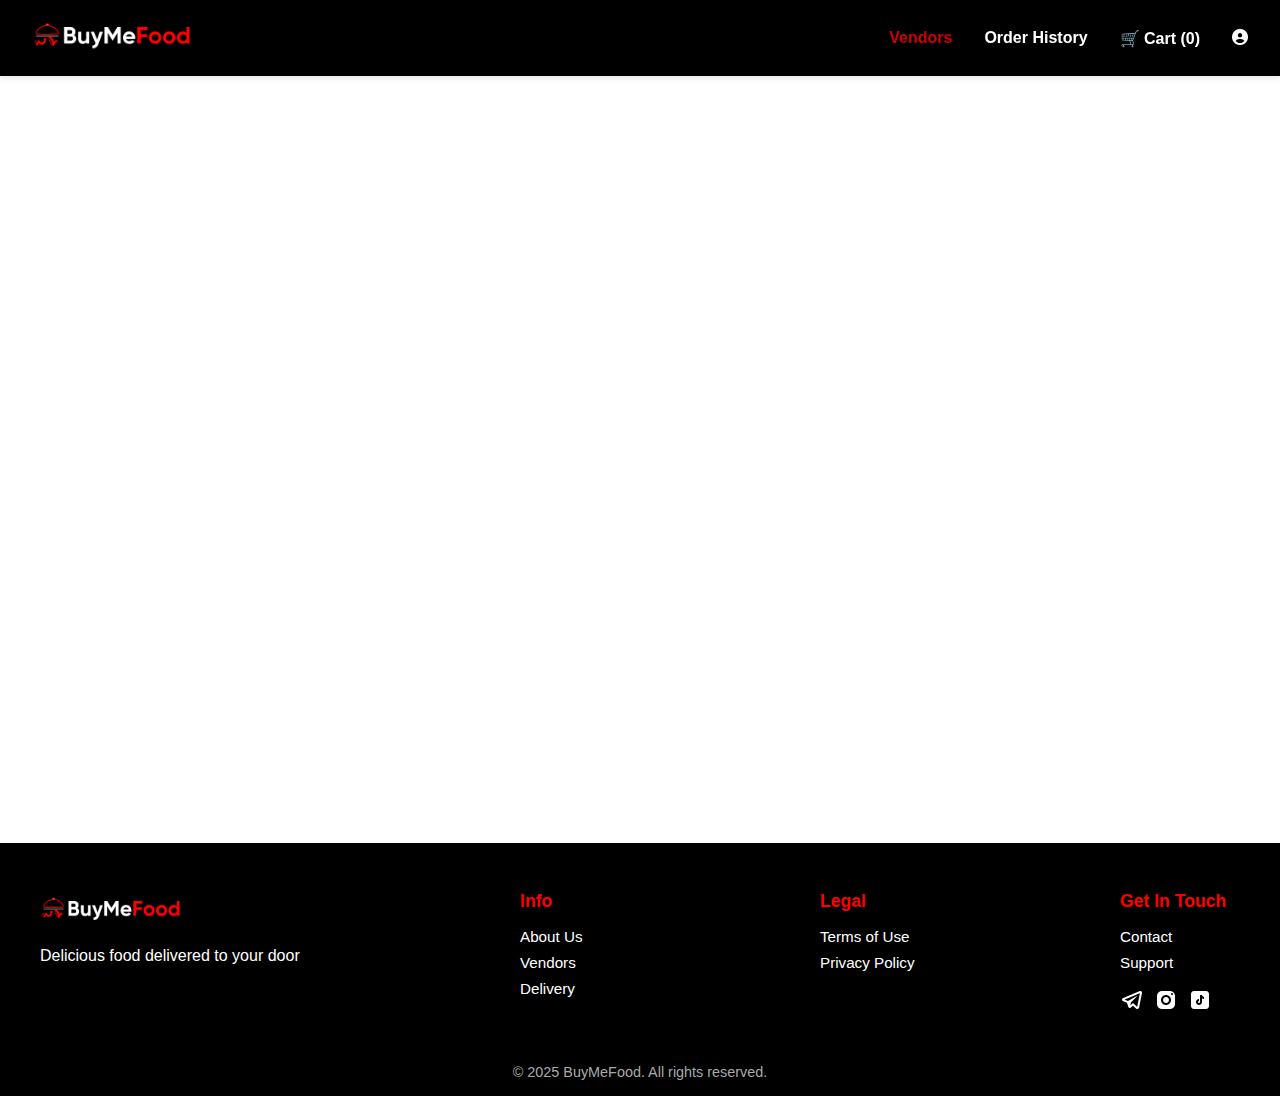
<file: choosevendor.html>
<!DOCTYPE html>
<html lang="en">
<head>
  <meta charset="UTF-8" />
  <meta name="viewport" content="width=device-width, initial-scale=1.0"/>
  <title>Vendors | BuyMeFood</title>
  <link rel="stylesheet" href="./vendors.css" />
  <link rel="stylesheet" href="https://cdnjs.cloudflare.com/ajax/libs/font-awesome/6.4.0/css/all.min.css"/>
  <link rel="preconnect" href="https://fonts.googleapis.com">
  <link href="https://fonts.googleapis.com/css2?family=Outfit:wght@400;600;700&display=swap" rel="stylesheet">
  <link href="./styles.css" rel="stylesheet">
</head>
<body>

  <!-- NAVBAR -->
<nav class="navbar">
  <a href="dashboard.html" class="logo">
    <img src="./assets/logos/Screenshot 2025-08-03 182027.png" alt="Logo" />
  </a>

  <!-- Hamburger Icon -->
  <div class="hamburger" id="hamburgerBtn">
    <i class="fas fa-bars"></i>
  </div>

  <!-- Desktop Nav Links -->
  <ul class="nav-links">
    <li><a href="vendors.html" class="active">Vendors</a></li>
    <li><a href="orders.html">Order History</a></li>
    <li>
      <a href="cart.html" class="cart-link">
  🛒 Cart (<span id="cart-count">0</span>)
</a>

    </li>
    <li>
      <a href="profile.html">
        <i class="fas fa-user-circle"></i>
      </a>
    </li>
  </ul>
</nav>

<!-- Sidebar -->
<div class="sidebar" id="mobileSidebar">
  <div class="close-btn" id="closeSidebar">
    <i class="fas fa-times"></i>
  </div>
  <ul>
    <li><a href="vendors.html" class="active">Vendors</a></li>
    <li><a href="orders.html">Order History</a></li>
    <li><a href="cart.html" class="cart-link">
  🛒 Cart (<span id="cart-count">0</span>)
</a>
</li>
    <li><a href="profile.html">Profile</a></li>
  </ul>
</div>

<!-- Overlay -->
<div class="overlay" id="overlay"></div>




<section class="location-section" id="order-locations">
  <h2 class="section-title animate-fade-up">Where are you ordering from?</h2>

  <div class="location-cards">
    <!-- Lagos -->
    <div class="location-card animate-fade-up">
      <img src="./assets/images/pizza.jpg" alt="Lagos" />
      <div class="card-content">
        <h3 class="location-title">Engineering buildings</h3>
        <p class="location-description">
          Explore delicious meals from vendors across Lagos.
        </p>
        <a href="./engineeringvendor.html"><button class="view-button">View Vendors</button></a>
      </div>
    </div>

    <!-- Abuja -->
    <div class="location-card animate-fade-up" style="animation-delay: 0.2s;">
      <img src="./assets/images/vector.jpg" alt="Abuja" />
      <div class="card-content">
        <h3 class="location-title">Halls of residence</h3>
        <p class="location-description">
          Discover top-rated vendors in the heart of Abuja.
        </p>
        <a href="./hallsofresidence.html"><button class="view-button">View Vendors</button></a>
      </div>
    </div>
  </div>
</section>

<footer class="site-footer">
  <div class="footer-container">
    <div class="footer-left">
      <a href="/index.html">
        <img src="./assets/logos/Screenshot 2025-08-03 182027.png" alt="BuyMeFood Logo" class="footer-logo">
      </a>
      <p class="footer-motto">Delicious food delivered to your door</p>
    </div>

    <div class="footer-right">
      <div class="footer-col">
        <h4 class="hehe">Info</h4>
        <ul>
          <li><a href="#">About Us</a></li>
          <li><a href="#">Vendors</a></li>
          <li><a href="#">Delivery</a></li>
        </ul>
      </div>
      <div class="footer-col">
        <h4 class="hehe">Legal</h4>
        <ul>
          <li><a href="#">Terms of Use</a></li>
          <li><a href="#">Privacy Policy</a></li>
        </ul>
      </div>
      <div class="footer-col">
        <h4 class="hehe">Get In Touch</h4>
        <ul>
          <li><a href="#">Contact</a></li>
          <li><a href="#">Support</a></li>
        </ul>
        <div class="social-icons">
          <a href="#"><img src="./assets/logos/icons8-telegram-app-24.png" alt="Telegram" /></a>
          <a href="#"><img src="./assets/logos/icons8-instagram-24.png" alt="Instagram" /></a>
          <a href="#"><img src="./assets/logos/icons8-tiktok-24.png" alt="TikTok" /></a>
        </div>
      </div>
    </div>
  </div>
  <p class="footer-copy">&copy; 2025 BuyMeFood. All rights reserved.</p>
</footer>
<script src="./choosevendor.js"></script>

</body>
</html>
</file>
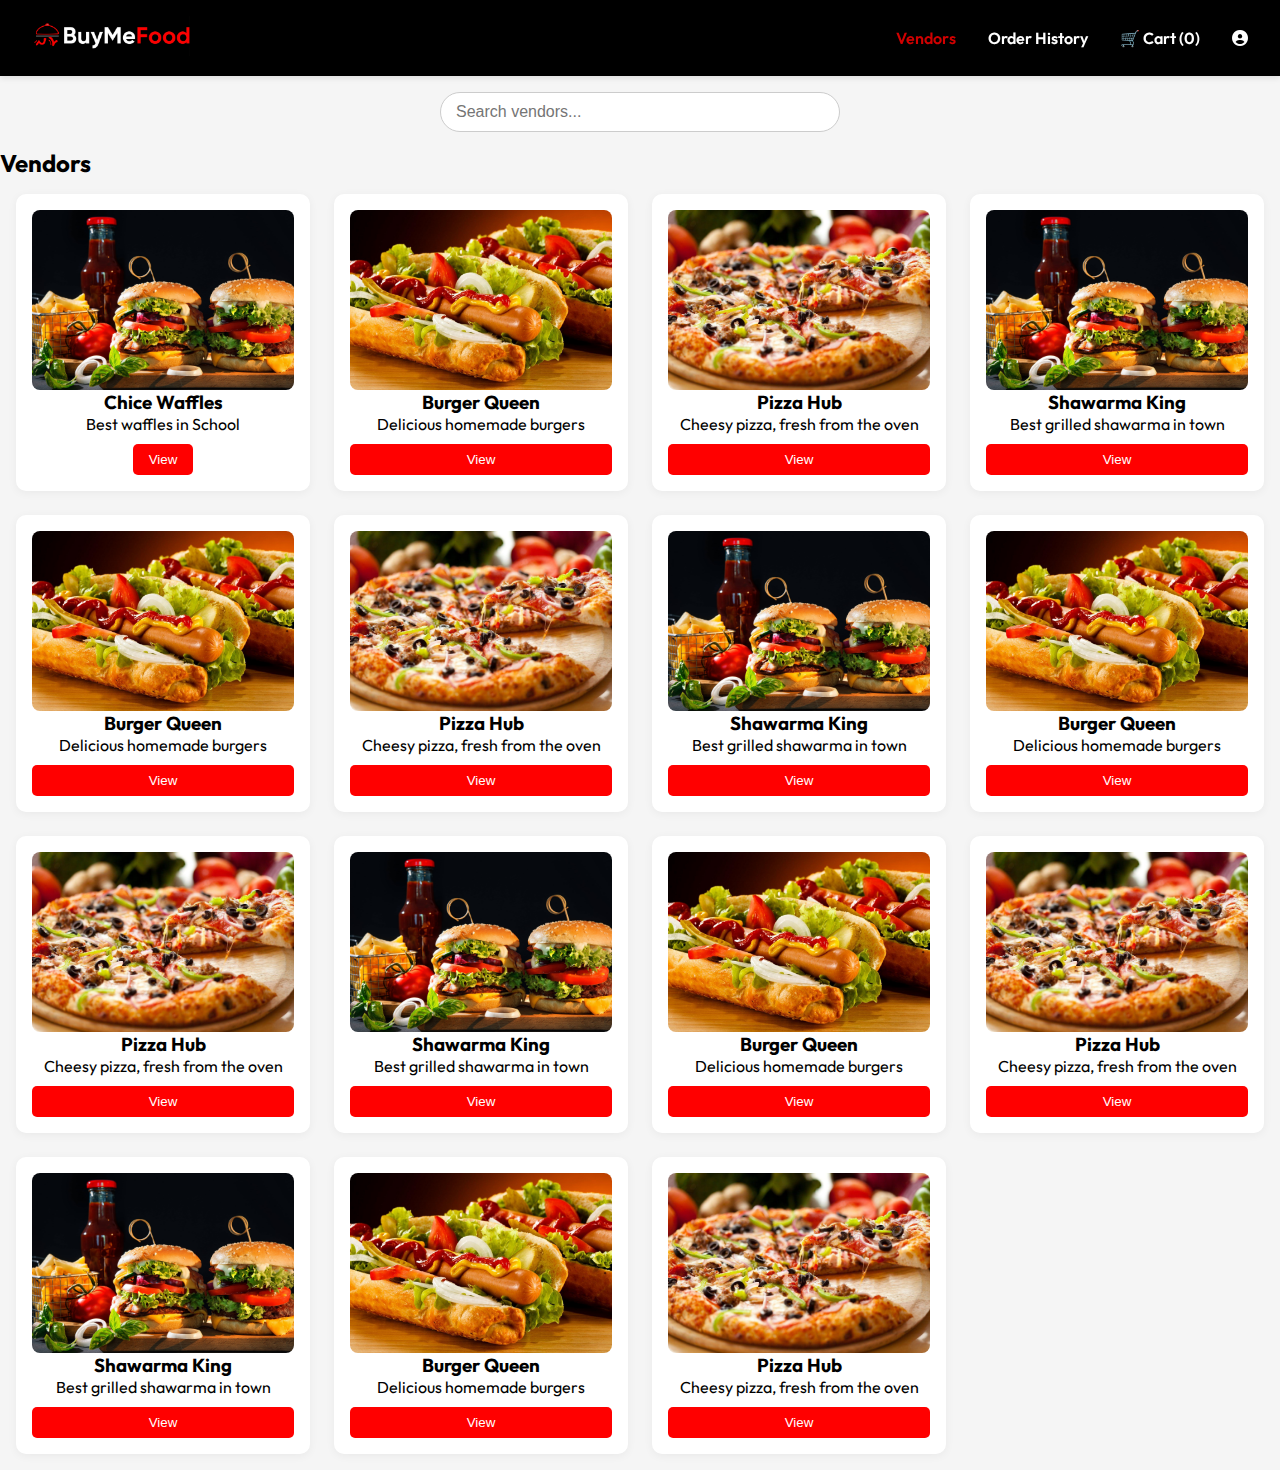
<file: engineeringvendor.html>
<!DOCTYPE html>
<html lang="en">
<head>
  <meta charset="UTF-8" />
  <meta name="viewport" content="width=device-width, initial-scale=1.0"/>
  <title>Vendors | BuyMeFood</title>
  <link rel="stylesheet" href="./vendors.css" />
  <link rel="stylesheet" href="https://cdnjs.cloudflare.com/ajax/libs/font-awesome/6.4.0/css/all.min.css"/>
  <link rel="preconnect" href="https://fonts.googleapis.com">
  <link href="https://fonts.googleapis.com/css2?family=Outfit:wght@400;600;700&display=swap" rel="stylesheet">
</head>
<body>

  <!-- NAVBAR -->
<nav class="navbar">
  <a href="dashboard.html" class="logo">
    <img src="./assets/logos/Screenshot_2025-08-03_182027-removebg-preview.png" alt="Logo" />
  </a>

  <!-- Hamburger Icon -->
  <div class="hamburger" id="hamburgerBtn">
    <i class="fas fa-bars"></i>
  </div>

  <!-- Desktop Nav Links -->
  <ul class="nav-links">
    <li><a href="vendors.html" class="active">Vendors</a></li>
    <li><a href="orders.html">Order History</a></li>
    <li>
      <a href="cart.html" class="cart-link">
  🛒 Cart (<span id="cart-count">0</span>)
</a>

    </li>
    <li>
      <a href="profile.html">
        <i class="fas fa-user-circle"></i>
      </a>
    </li>
  </ul>
</nav>

<!-- Sidebar -->
<div class="sidebar" id="mobileSidebar">
  <div class="close-btn" id="closeSidebar">
    <i class="fas fa-times"></i>
  </div>
  <ul>
    <li><a href="vendors.html" class="active">Vendors</a></li>
    <li><a href="orders.html">Order History</a></li>
    <li><a href="cart.html" class="cart-link">
  🛒 Cart (<span id="cart-count">0</span>)
</a>
</li>
    <li><a href="profile.html">Profile</a></li>
  </ul>
</div>

<!-- Overlay -->
<div class="overlay" id="overlay"></div>


  <!-- SEARCH BAR -->
 <div class="search-container">
  <input type="text" id="vendor-search" placeholder="Search vendors...">
</div>


  <!-- VENDOR CARDS SECTION -->
  <section class="vendor-section">
  <h2>Vendors</h2>
  <div class="vendor-cards">
    <div class="vendor-card" data-id="vendor1">
      <img src="./assets/images/burger and so on.jpg" alt="Vendor 1" />
      <h3>Chice Waffles</h3>
      <p>Best waffles in School</p>
      <a href="/vendors/choicewaffles.html"><button class="add-to-cart">View</button></a>
    </div>

    <div class="vendor-card" data-id="vendor2">
      <img src="./assets/images/hotdog.jpg" alt="Vendor 2" />
      <h3>Burger Queen</h3>
      <p>Delicious homemade burgers</p>
      <button class="add-to-cart">View</button>
    </div>

    <div class="vendor-card" data-id="vendor3">
      <img src="./assets/images/pizza.jpg" alt="Vendor 3" />
      <h3>Pizza Hub</h3>
      <p>Cheesy pizza, fresh from the oven</p>
      <button class="add-to-cart">View</button>
    </div>
    <div class="vendor-card" data-id="vendor1">
      <img src="./assets/images/burger and so on.jpg" alt="Vendor 1" />
      <h3>Shawarma King</h3>
      <p>Best grilled shawarma in town</p>
      <button class="add-to-cart">View</button>
    </div>

    <div class="vendor-card" data-id="vendor2">
      <img src="./assets/images/hotdog.jpg" alt="Vendor 2" />
      <h3>Burger Queen</h3>
      <p>Delicious homemade burgers</p>
      <button class="add-to-cart">View</button>
    </div>

    <div class="vendor-card" data-id="vendor3">
      <img src="./assets/images/pizza.jpg" alt="Vendor 3" />
      <h3>Pizza Hub</h3>
      <p>Cheesy pizza, fresh from the oven</p>
      <button class="add-to-cart">View</button>
    </div>
    <div class="vendor-card" data-id="vendor1">
      <img src="./assets/images/burger and so on.jpg" alt="Vendor 1" />
      <h3>Shawarma King</h3>
      <p>Best grilled shawarma in town</p>
      <button class="add-to-cart">View</button>
    </div>

    <div class="vendor-card" data-id="vendor2">
      <img src="./assets/images/hotdog.jpg" alt="Vendor 2" />
      <h3>Burger Queen</h3>
      <p>Delicious homemade burgers</p>
      <button class="add-to-cart">View</button>
    </div>

    <div class="vendor-card" data-id="vendor3">
      <img src="./assets/images/pizza.jpg" alt="Vendor 3" />
      <h3>Pizza Hub</h3>
      <p>Cheesy pizza, fresh from the oven</p>
      <button class="add-to-cart">View</button>
    </div>
    <div class="vendor-card" data-id="vendor1">
      <img src="./assets/images/burger and so on.jpg" alt="Vendor 1" />
      <h3>Shawarma King</h3>
      <p>Best grilled shawarma in town</p>
      <button class="add-to-cart">View</button>
    </div>

    <div class="vendor-card" data-id="vendor2">
      <img src="./assets/images/hotdog.jpg" alt="Vendor 2" />
      <h3>Burger Queen</h3>
      <p>Delicious homemade burgers</p>
      <button class="add-to-cart">View</button>
    </div>

    <div class="vendor-card" data-id="vendor3">
      <img src="./assets/images/pizza.jpg" alt="Vendor 3" />
      <h3>Pizza Hub</h3>
      <p>Cheesy pizza, fresh from the oven</p>
      <button class="add-to-cart">View</button>
    </div>
    <div class="vendor-card" data-id="vendor1">
      <img src="./assets/images/burger and so on.jpg" alt="Vendor 1" />
      <h3>Shawarma King</h3>
      <p>Best grilled shawarma in town</p>
      <button class="add-to-cart">View</button>
    </div>

    <div class="vendor-card" data-id="vendor2">
      <img src="./assets/images/hotdog.jpg" alt="Vendor 2" />
      <h3>Burger Queen</h3>
      <p>Delicious homemade burgers</p>
      <button class="add-to-cart">View</button>
    </div>

    <div class="vendor-card" data-id="vendor3">
      <img src="./assets/images/pizza.jpg" alt="Vendor 3" />
      <h3>Pizza Hub</h3>
      <p>Cheesy pizza, fresh from the oven</p>
      <button class="add-to-cart">View</button>
    </div>
    
  </div>
</section>



  <script src="vendors.js"></script>
</body>
</html>
</file>
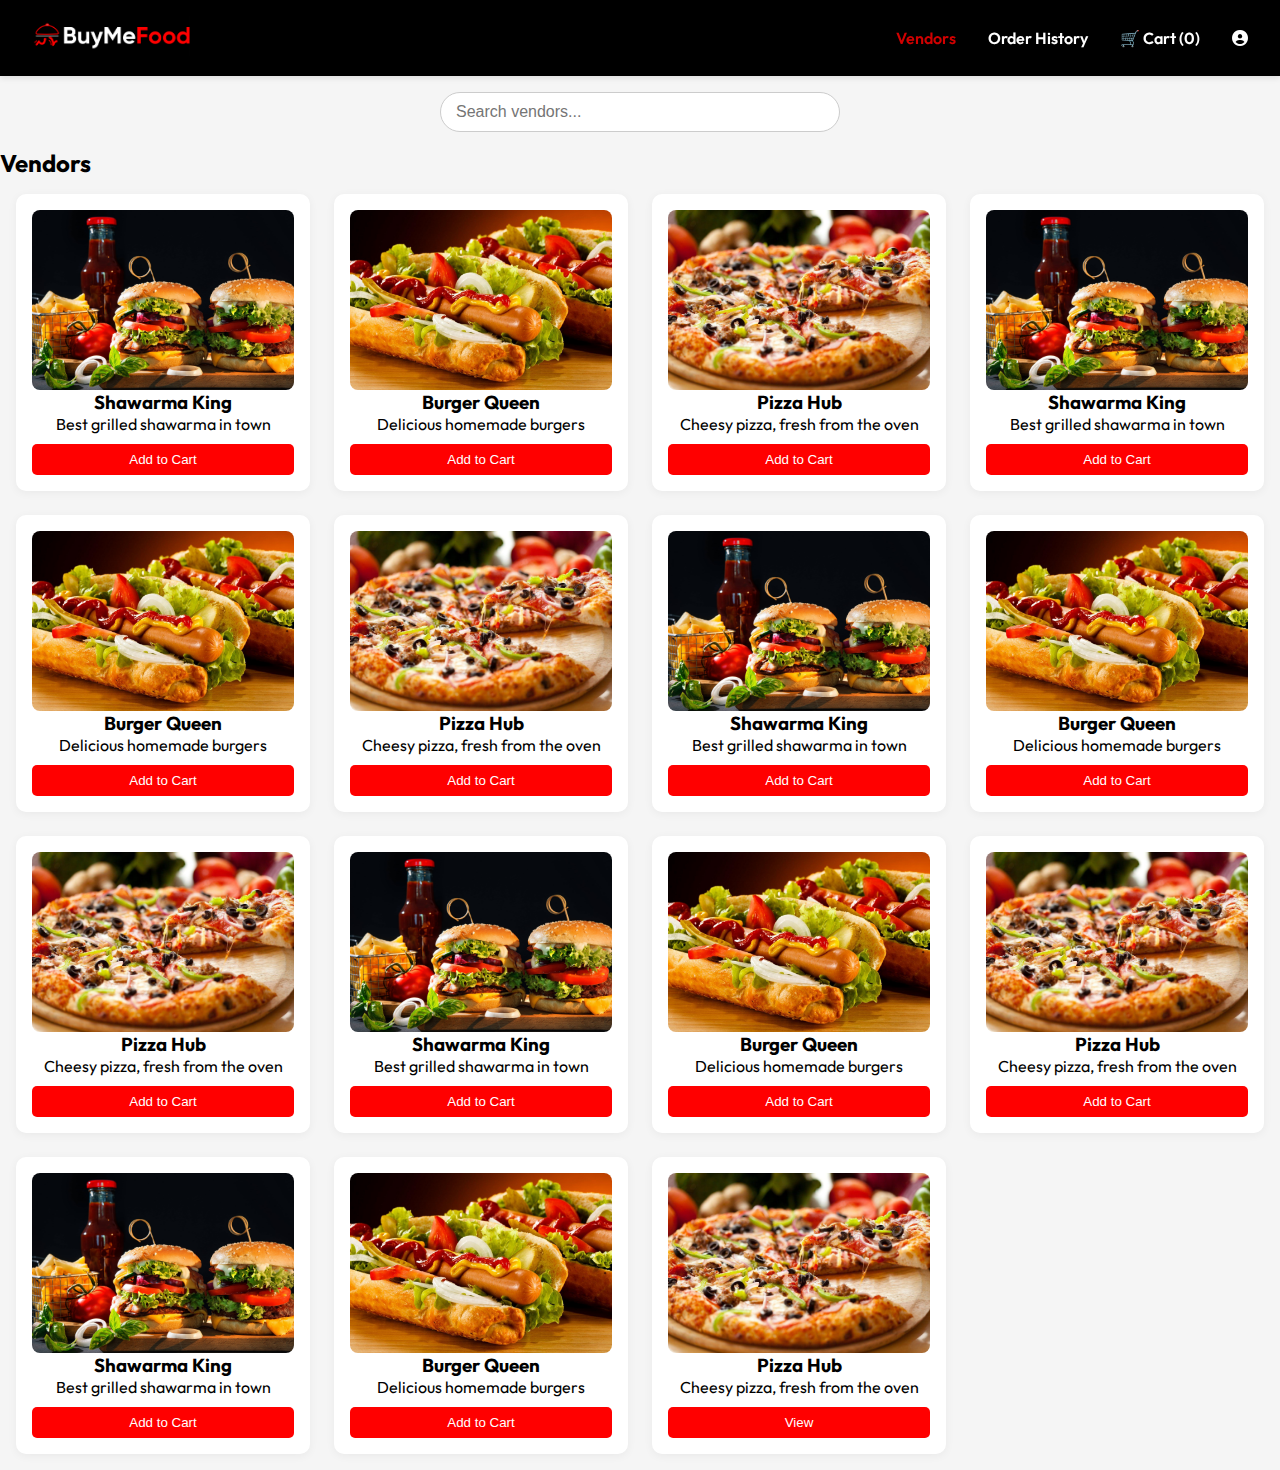
<file: hallsofresidence.html>
<!DOCTYPE html>
<html lang="en">
<head>
  <meta charset="UTF-8" />
  <meta name="viewport" content="width=device-width, initial-scale=1.0"/>
  <title>Vendors | BuyMeFood</title>
  <link rel="stylesheet" href="./vendors.css" />
  <link rel="stylesheet" href="https://cdnjs.cloudflare.com/ajax/libs/font-awesome/6.4.0/css/all.min.css"/>
  <link rel="preconnect" href="https://fonts.googleapis.com">
  <link href="https://fonts.googleapis.com/css2?family=Outfit:wght@400;600;700&display=swap" rel="stylesheet">
</head>
<body>

  <!-- NAVBAR -->
<nav class="navbar">
  <a href="dashboard.html" class="logo">
    <img src="./assets/logos/Screenshot 2025-08-03 182027.png" alt="Logo" />
  </a>

  <!-- Hamburger Icon -->
  <div class="hamburger" id="hamburgerBtn">
    <i class="fas fa-bars"></i>
  </div>

  <!-- Desktop Nav Links -->
  <ul class="nav-links">
    <li><a href="vendors.html" class="active">Vendors</a></li>
    <li><a href="orders.html">Order History</a></li>
    <li>
      <a href="cart.html" class="cart-link">
  🛒 Cart (<span id="cart-count">0</span>)
</a>

    </li>
    <li>
      <a href="profile.html">
        <i class="fas fa-user-circle"></i>
      </a>
    </li>
  </ul>
</nav>

<!-- Sidebar -->
<div class="sidebar" id="mobileSidebar">
  <div class="close-btn" id="closeSidebar">
    <i class="fas fa-times"></i>
  </div>
  <ul>
    <li><a href="vendors.html" class="active">Vendors</a></li>
    <li><a href="orders.html">Order History</a></li>
    <li><a href="cart.html" class="cart-link">
  🛒 Cart (<span id="cart-count">0</span>)
</a>
</li>
    <li><a href="profile.html">Profile</a></li>
  </ul>
</div>

<!-- Overlay -->
<div class="overlay" id="overlay"></div>


  <!-- SEARCH BAR -->
 <div class="search-container">
  <input type="text" id="vendor-search" placeholder="Search vendors...">
</div>


  <!-- VENDOR CARDS SECTION -->
  <section class="vendor-section">
  <h2>Vendors</h2>
  <div class="vendor-cards">
    <div class="vendor-card" data-id="vendor1">
      <img src="./assets/images/burger and so on.jpg" alt="Vendor 1" />
      <h3>Shawarma King</h3>
      <p>Best grilled shawarma in town</p>
      <button class="add-to-cart">Add to Cart</button>
    </div>

    <div class="vendor-card" data-id="vendor2">
      <img src="./assets/images/hotdog.jpg" alt="Vendor 2" />
      <h3>Burger Queen</h3>
      <p>Delicious homemade burgers</p>
      <button class="add-to-cart">Add to Cart</button>
    </div>

    <div class="vendor-card" data-id="vendor3">
      <img src="./assets/images/pizza.jpg" alt="Vendor 3" />
      <h3>Pizza Hub</h3>
      <p>Cheesy pizza, fresh from the oven</p>
      <button class="add-to-cart">Add to Cart</button>
    </div>
    <div class="vendor-card" data-id="vendor1">
      <img src="./assets/images/burger and so on.jpg" alt="Vendor 1" />
      <h3>Shawarma King</h3>
      <p>Best grilled shawarma in town</p>
      <button class="add-to-cart">Add to Cart</button>
    </div>

    <div class="vendor-card" data-id="vendor2">
      <img src="./assets/images/hotdog.jpg" alt="Vendor 2" />
      <h3>Burger Queen</h3>
      <p>Delicious homemade burgers</p>
      <button class="add-to-cart">Add to Cart</button>
    </div>

    <div class="vendor-card" data-id="vendor3">
      <img src="./assets/images/pizza.jpg" alt="Vendor 3" />
      <h3>Pizza Hub</h3>
      <p>Cheesy pizza, fresh from the oven</p>
      <button class="add-to-cart">Add to Cart</button>
    </div>
    <div class="vendor-card" data-id="vendor1">
      <img src="./assets/images/burger and so on.jpg" alt="Vendor 1" />
      <h3>Shawarma King</h3>
      <p>Best grilled shawarma in town</p>
      <button class="add-to-cart">Add to Cart</button>
    </div>

    <div class="vendor-card" data-id="vendor2">
      <img src="./assets/images/hotdog.jpg" alt="Vendor 2" />
      <h3>Burger Queen</h3>
      <p>Delicious homemade burgers</p>
      <button class="add-to-cart">Add to Cart</button>
    </div>

    <div class="vendor-card" data-id="vendor3">
      <img src="./assets/images/pizza.jpg" alt="Vendor 3" />
      <h3>Pizza Hub</h3>
      <p>Cheesy pizza, fresh from the oven</p>
      <button class="add-to-cart">Add to Cart</button>
    </div>
    <div class="vendor-card" data-id="vendor1">
      <img src="./assets/images/burger and so on.jpg" alt="Vendor 1" />
      <h3>Shawarma King</h3>
      <p>Best grilled shawarma in town</p>
      <button class="add-to-cart">Add to Cart</button>
    </div>

    <div class="vendor-card" data-id="vendor2">
      <img src="./assets/images/hotdog.jpg" alt="Vendor 2" />
      <h3>Burger Queen</h3>
      <p>Delicious homemade burgers</p>
      <button class="add-to-cart">Add to Cart</button>
    </div>

    <div class="vendor-card" data-id="vendor3">
      <img src="./assets/images/pizza.jpg" alt="Vendor 3" />
      <h3>Pizza Hub</h3>
      <p>Cheesy pizza, fresh from the oven</p>
      <button class="add-to-cart">Add to Cart</button>
    </div>
    <div class="vendor-card" data-id="vendor1">
      <img src="./assets/images/burger and so on.jpg" alt="Vendor 1" />
      <h3>Shawarma King</h3>
      <p>Best grilled shawarma in town</p>
      <button class="add-to-cart">Add to Cart</button>
    </div>

    <div class="vendor-card" data-id="vendor2">
      <img src="./assets/images/hotdog.jpg" alt="Vendor 2" />
      <h3>Burger Queen</h3>
      <p>Delicious homemade burgers</p>
      <button class="add-to-cart">Add to Cart</button>
    </div>

    <div class="vendor-card" data-id="vendor3">
      <img src="./assets/images/pizza.jpg" alt="Vendor 3" />
      <h3>Pizza Hub</h3>
      <p>Cheesy pizza, fresh from the oven</p>
      <button class="add-to-cart">View</button>
    </div>
    
  </div>
</section>



  <script src="vendors.js"></script>
</body>
</html>
</file>
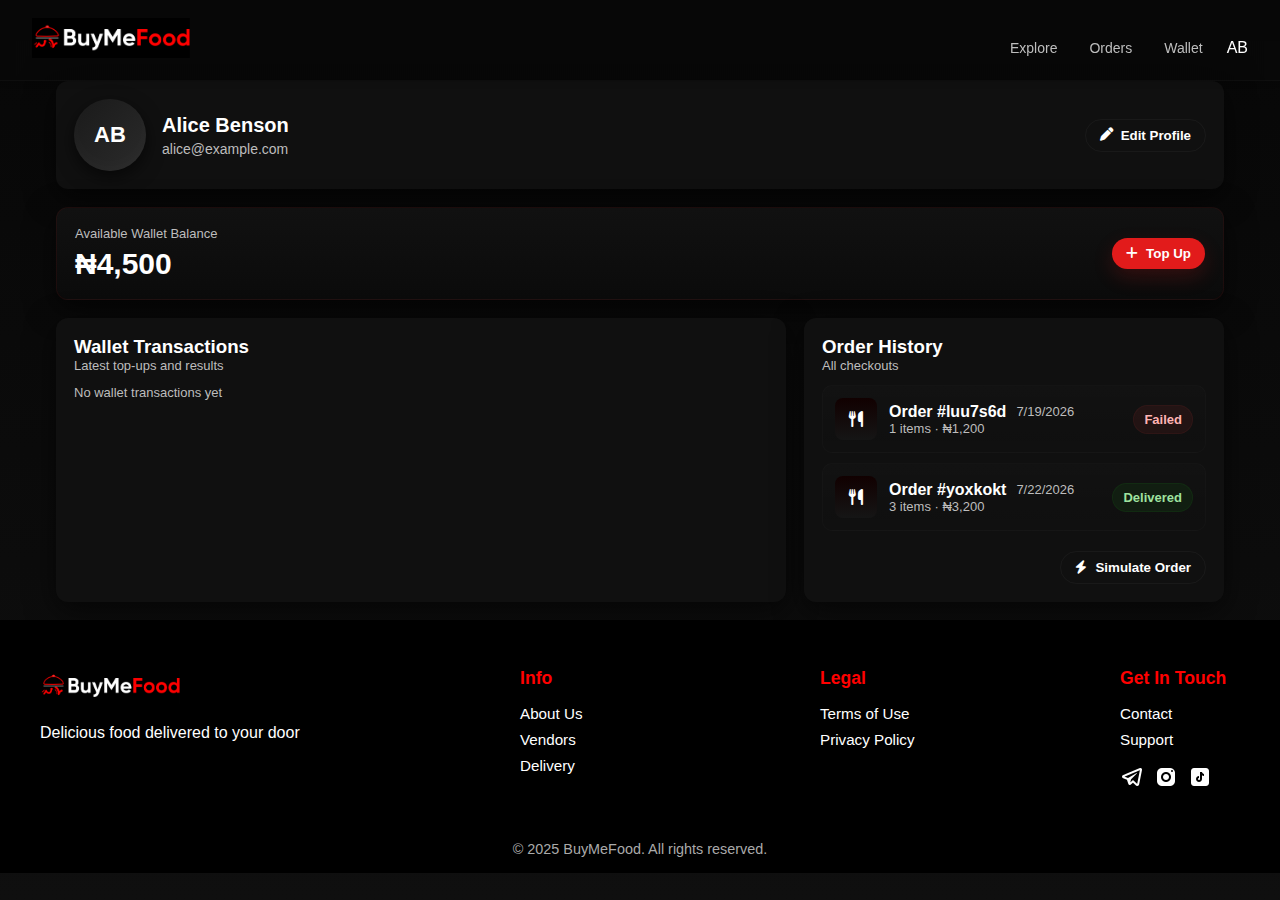
<file: bmf-demo/profile.html>
<!DOCTYPE html>
<html lang="en">
<head>
  <meta charset="utf-8" />
  <meta name="viewport" content="width=device-width,initial-scale=1" />
  <title>Buy Me Food — Profile</title>
  <link rel="stylesheet" href="./profile.css" />
  <link rel="stylesheet" href="./styles.css"/>
  <link rel="stylesheet" href="https://cdnjs.cloudflare.com/ajax/libs/font-awesome/6.5.0/css/all.min.css"/>
</head>
<body>
  <nav class="navbar">
    <div class="brand">
      <a href="./dashboard.html" class="logo">
    <img src="./assets/logos/Screenshot 2025-08-03 182027.png" alt="Logo" />
  </a>
    </div>
    <div class="nav-actions">
      <a class="nav-link" href="#">Explore</a>
      <a class="nav-link" href="#">Orders</a>
      <a class="nav-link" href="#">Wallet</a>
      <div class="profile-icon" id="navAvatar">AB</div>
    </div>
  </nav>

  <main class="container">
    <!-- Profile header -->
    <section class="panel profile-panel fade-up">
      <div class="profile-left">
        <div class="avatar" id="avatar">AB</div>
        <div class="profile-info">
          <h2 id="display-name">Full Name</h2>
          <p id="display-email">email@example.com</p>
        </div>
      </div>
      <div class="profile-right">
        <button class="btn ghost" id="editProfileBtn"><i class="fa-solid fa-pen"></i> Edit Profile</button>
      </div>
    </section>

    <!-- Wallet -->
    <section class="panel wallet-panel fade-up">
      <div class="wallet-left">
        <p class="muted">Available Wallet Balance</p>
        <h1 id="wallet-balance">₦0</h1>
      </div>
      <div class="wallet-right">
        <button class="btn primary" id="topUpBtn"><i class="fa-solid fa-plus"></i> Top Up</button>
      </div>
    </section>

    <!-- Wallet transactions and Order history -->
    <section class="grid">
      <div class="panel transactions-panel fade-up">
        <div class="panel-header">
          <h3>Wallet Transactions</h3>
          <small class="muted">Latest top-ups and results</small>
        </div>
        <ul id="transactionsList" class="history-list"></ul>
      </div>

      <div class="panel orders-panel fade-up">
        <div class="panel-header">
          <h3>Order History</h3>
          <small class="muted">All checkouts</small>
        </div>
        <ul id="ordersList" class="history-list"></ul>
        <div class="orders-actions">
          <!-- Demo only: simulate an order -->
          <button class="btn ghost" id="simulateOrderBtn"><i class="fa-solid fa-bolt"></i> Simulate Order</button>
        </div>
      </div>
    </section>
  </main>

  <!-- Edit Profile Modal -->
  <div class="modal-backdrop hidden" id="editModal">
    <div class="modal slide-down">
      <h3>Edit Profile</h3>
      <label>Full name</label>
      <input id="input-name" type="text" placeholder="Your full name" />
      <label>Email</label>
      <input id="input-email" type="email" placeholder="you@example.com" />
      <label>Telegram / Phone</label>
      <input id="input-phone" type="tel" placeholder="+234..." />
      <div class="modal-actions">
        <button class="btn ghost" id="closeEdit">Cancel</button>
        <button class="btn primary" id="saveProfile">Save</button>
      </div>
    </div>
  </div>

  <!-- Top Up Modal -->
  <div class="modal-backdrop hidden" id="topupModal">
    <div class="modal slide-down">
      <h3>Top Up Wallet</h3>
      <label>Amount (₦)</label>
      <input id="topup-amount" type="number" min="100" placeholder="e.g. 1500" />
      <label>Payment method</label>
      <select id="topup-method">
        <option value="card">Card</option>
        <option value="bank">Bank Transfer</option>
        <option value="ussd">USSD</option>
      </select>
      <small class="muted">This demo simulates a payment. Success is randomized.</small>
      <div class="modal-actions">
        <button class="btn ghost" id="closeTopup">Cancel</button>
        <button class="btn primary" id="confirmTopup">Top Up Now</button>
      </div>
    </div>
  </div>

  <!-- Toast -->
  <div id="toast" class="toast hidden"></div>

  <footer class="site-footer">
  <div class="footer-container">
    <div class="footer-left">
      <a href="./dashboard.html">
        <img src="./assets/logos/Screenshot 2025-08-03 182027.png" alt="BuyMeFood Logo" class="footer-logo">
      </a>
      <p class="footer-motto">Delicious food delivered to your door</p>
    </div>

    <div class="footer-right">
      <div class="footer-col">
        <h4 class="hehe">Info</h4>
        <ul>
          <li><a href="#">About Us</a></li>
          <li><a href="#">Vendors</a></li>
          <li><a href="#">Delivery</a></li>
        </ul>
      </div>
      <div class="footer-col">
        <h4 class="hehe">Legal</h4>
        <ul>
          <li><a href="#">Terms of Use</a></li>
          <li><a href="#">Privacy Policy</a></li>
        </ul>
      </div>
      <div class="footer-col">
        <h4 class="hehe">Get In Touch</h4>
        <ul>
          <li><a href="#">Contact</a></li>
          <li><a href="#">Support</a></li>
        </ul>
        <div class="social-icons">
          <a href="#"><img src="./assets/logos/icons8-telegram-app-24.png" alt="Telegram" /></a>
          <a href="#"><img src="./assets/logos/icons8-instagram-24.png" alt="Instagram" /></a>
          <a href="#"><img src="./assets/logos/icons8-tiktok-24.png" alt="TikTok" /></a>
        </div>
      </div>
    </div>
  </div>
  <p class="footer-copy">&copy; 2025 BuyMeFood. All rights reserved.</p>
</footer>

  <script src="profile.js"></script>
</body>
</html>
</file>
<file: vendors.css>
:root {
  --red: #d10000;
  --white: #ffffff;
  --gray: #f5f5f5;
  --black: #000;
  --font: 'Outfit', sans-serif;
}

* {
  margin: 0;
  padding: 0;
  box-sizing: border-box;
}

body {
  font-family: var(--font);
  background: var(--gray);
  color: var(--black);
  scroll-behavior: smooth;
}

/* Navbar */
.navbar {
  display: flex;
  justify-content: space-between;
  align-items: center;
  padding: 1rem 2rem;
  background: var(--black);
  box-shadow: 0 2px 6px rgba(0, 0, 0, 0.1);
  position: sticky;
  top: 0;
  z-index: 100;
}

.logo img {
  height: 40px;
}

.nav-links {
  list-style: none;
  display: flex;
  gap: 2rem;
  align-items: center;
}

.nav-links a {
  color: var(--white);
  font-weight: 600;
  text-decoration: none;
  position: relative;
  transition: color 0.3s;
}

.nav-links a.active,
.nav-links a:hover {
  color: var(--red);
}

.cart-count {
  background: var(--red);
  color: var(--white);
  border-radius: 50%;
  padding: 3px 8px;
  font-size: 12px;
  position: absolute;
  top: -8px;
  right: -12px;
}

/* Search Bar */
.search-container {
  text-align: center;
  margin: 1rem auto;
  max-width: 400px;
  animation: fadeIn 1s ease-in-out;
}

#vendor-search {
  width: 100%;
  padding: 10px 15px;
  border-radius: 50px;
  border: 1px solid #ccc;
  font-size: 16px;
}


#searchInput:focus {
  border-color: var(--red);
}

/* Vendor Cards Grid */
.vendors-section {
  display: grid;
  grid-template-columns: repeat(auto-fill, minmax(260px, 1fr));
  gap: 2rem;
  padding: 3rem 2rem;
  animation: fadeIn 1s ease-in-out;
}

.vendor-card {
  background: var(--white);
  border-radius: 16px;
  overflow: hidden;
  box-shadow: 0 0 10px rgba(0,0,0,0.1);
  cursor: pointer;
  transition: transform 0.3s ease, box-shadow 0.3s ease;
  display: flex;
  flex-direction: column;
}

.vendor-card:hover {
  transform: translateY(-8px);
  box-shadow: 0 8px 20px rgba(0,0,0,0.15);
}

.vendor-card img {
  width: 100%;
  height: 180px;
  object-fit: cover;
}

.vendor-content {
  padding: 1rem;
}

.vendor-title {
  font-size: 1.25rem;
  font-weight: bold;
  color: var(--black);
  margin-bottom: 0.5rem;
}

.vendor-desc {
  font-size: 0.95rem;
  color: #555;
}

/* Animation */
@keyframes fadeIn {
  from {
    opacity: 0;
    transform: translateY(40px);
  }
  to {
    opacity: 1;
    transform: translateY(0);
  }
}

/* Responsive */
@media (max-width: 768px) {
  .nav-links {
    gap: 1rem;
  }

  .vendor-card img {
    height: 160px;
  }
}



/* Hamburger menu (mobile) */
.hamburger {
  display: none;
  font-size: 1.5rem;
  cursor: pointer;
  z-index: 101;
  color: white;
}

/* Sidebar styles */
.sidebar {
  position: fixed;
  top: 0;
  right: -300px;
  width: 250px;
  height: 100%;
  background: #fff;
  box-shadow: -2px 0 6px rgba(0,0,0,0.2);
  padding: 2rem 1rem;
  transition: right 0.3s ease;
  z-index: 200;
}

.sidebar.active {
  right: 0;
}

.sidebar .close-btn {
  position: absolute;
  top: 1rem;
  right: 1rem;
  font-size: 1.4rem;
  cursor: pointer;
}

.sidebar ul {
  list-style: none;
  margin-top: 3rem;
  display: flex;
  flex-direction: column;
  gap: 1.5rem;
}

.sidebar ul a {
  text-decoration: none;
  color: #333;
  font-weight: 600;
  font-size: 1.1rem;
}

.sidebar ul a:hover {
  color: var(--red);
}

/* Overlay background */
.overlay {
  position: fixed;
  top: 0;
  left: 0;
  width: 100%;
  height: 100%;
  background: rgba(0,0,0,0.4);
  opacity: 0;
  visibility: hidden;
  transition: opacity 0.3s ease;
  z-index: 100;
}

.overlay.active {
  opacity: 1;
  visibility: visible;
}

/* Responsive: show hamburger */
@media (max-width: 768px) {
  .hamburger {
    display: block;
  }

  .nav-links {
    display: none;
  }
}



.vendor-cards {
  display: grid;
  grid-template-columns: repeat(auto-fit, minmax(250px, 1fr));
  gap: 1.5rem;
  padding: 1rem;
}

.vendor-card {
  background: #fff;
  padding: 1rem;
  border-radius: 10px;
  box-shadow: 0 2px 10px rgba(0, 0, 0, 0.05);
  text-align: center;
  transition: transform 0.2s;
}

.vendor-card:hover {
  transform: translateY(-5px);
}

.vendor-card img {
  width: 100%;
  height: 180px;
  object-fit: cover;
  border-radius: 8px;
}

.vendor-card button {
  margin-top: 10px;
  padding: 8px 16px;
  border: none;
  background: red;
  color: white;
  border-radius: 5px;
  cursor: pointer;
}

.vendor-card button:hover {
  background: #000;
}
</file>
<file: styles.css>
/* Global Reset */
* {
  margin: 0;
  padding: 0;
  box-sizing: border-box;
}

.soup{
  width: 140px;
  margin-bottom: 1rem;
}

body, html {
  height: 100%;
  font-family: 'Segoe UI', sans-serif;
}

/* Container to center everything */
.container {
  max-width: 1200px;
  margin: 0 auto;
  padding: 0 16px;
}

/* Page wrapper */
.dashboard-container {
  background-color: black; /* Full red background */
  min-height: 100vh;
  color: #fff;
}

/* Navbar */
.bmf-navbar {
  background-color: black;
  border-radius: 0 0 24px 24px;
  padding: 16px 24px;
  position: relative;
  z-index: 1000;
  box-shadow: 0 4px 12px rgba(218, 45, 45, 0.2);
}

/* Top Row: Logo & Hamburger */
.bmf-nav-top {
  display: flex;
  justify-content: space-between;
  align-items: center;
  width: 100%;
}

/* Flexbox layout */
.bmf-nav-container {
  display: flex;
  justify-content: space-between;
  align-items: center;
  flex-wrap: wrap;
}

/* Right-side container */
.bmf-right {
  display: flex;
  align-items: center;
  gap: 18px;
}

/* Brand */
.bmf-brand-link {
  text-decoration: none;
}

.bmf-brand {
  font-size: 26px;
  font-weight: 700;
  color: #fff;
  box-shadow: 0 4px 12px rgba(147, 26, 26, 0.2);
}

.bmf-brand .dot {
  color: red;
  box-shadow: 0 4px 12px rgba(179, 92, 92, 0.2);
}

/* Hamburger */
.hamburger {
  background: none;
  border: none;
  font-size: 26px;
  color: #fff;
  cursor: pointer;
  display: none;
}

/* Nav actions: wallet, cart, profile */
.nav-actions {
  display: flex;
  align-items: center;
  gap: 16px;
  margin-top: 16px;
  transition: max-height 0.3s ease-in-out;
}

.nav-actions.show {
  max-height: 500px;
}

.wallet-dropdown {
  position: relative;
  z-index: 10000;
}

.wallet {
  display: flex;
  align-items: center;
  background: #fff;
  color: #111;
  padding: 8px 12px;
  border-radius: 10px;
  font-size: 15px;
  font-weight: 600;
  gap: 6px;
  cursor: pointer;
}

.wallet-menu {
  position: absolute;
  top: 110%;
  left: 0;
  background: #fff;
  border-radius: 10px;
  box-shadow: 0 4px 12px rgba(0,0,0,0.2);
  display: none;
  flex-direction: column;
  min-width: 160px;
  z-index: 10001;
  transform: translateX(-30%);
}

.wallet-dropdown.open .wallet-menu {
  display: flex;
}

.wallet-menu a {
  padding: 10px 16px;
  text-decoration: none;
  color: #333;
  font-size: 14px;
  border-bottom: 1px solid #eee;
}

.wallet-menu a:hover {
  background-color: #f5f5f5;
}

/* Cart */
.cart-btn {
  background: #fff;
  border: none;
  padding: 8px 12px;
  border-radius: 10px;
  display: flex;
  align-items: center;
  gap: 6px;
  cursor: pointer;
  font-size: 15px;
  color: #111;
  position: relative;
}

.cart-count {
  background-color: #000;
  color: #fff;
  padding: 2px 6px;
  font-size: 12px;
  border-radius: 12px;
  margin-left: 4px;
}

/* Profile Button */
.profile-btn {
  background: #fff;
  border: none;
  border-radius: 25px;
  padding: 10px 18px;
  font-size: 16px;
  font-weight: 600;
  color: #111;
  display: flex;
  align-items: center;
  gap: 8px;
  cursor: pointer;
  transition: background 0.3s ease;
}

.profile-btn:hover {
  background: red;
}

/* Dashboard Content */
.dashboard-content {
  padding: 40px 24px;
  text-align: center;
}

.dashboard-content h1 {
  font-size: 2.5rem;
  margin-bottom: 12px;
  color: #fff;
}

.dashboard-content p {
  font-size: 1.2rem;
  color: #ffecec;
}

/* Animation for dropdown */
@keyframes fadeSlideIn {
  from {
    opacity: 0;
    transform: translateY(-10px);
  }
  to {
    opacity: 1;
    transform: translateY(0);
  }
}

/* Responsive styles */
@media (max-width: 768px) {
  .hamburger {
    display: block;
  }


  .nav-actions {
    flex-direction: column;
    align-items: flex-start;
    width: 100%;
    overflow: hidden;
    max-height: 0;
    transition: max-height 0.3s ease-in-out;
  }

  .nav-actions.show {
    max-height: 500px;
  }

  .nav-actions > * {
    animation: fadeSlideIn 0.3s ease forwards;
  }

  .dashboard-content h1 {
    font-size: 2rem;
  }

  .dashboard-content p {
    font-size: 1rem;
  }
}

@keyframes fadeSlideIn {
    from {
      opacity: 0;
      transform: translateY(-10px);
    }
    to {
      opacity: 1;
      transform: translateY(0);
    }
  }


 /* Sidebar from the right */
.bmf-sidebar {
  position: fixed;
  top: 0;
  right: -280px;
  width: 250px;
  height: 100%;
  background-color: red;
  padding: 24px 16px;
  box-shadow: -4px 0 12px rgba(0,0,0,0.3);
  transition: right 0.3s ease;
  z-index: 2000;
  display: flex;
  flex-direction: column;
  align-items: flex-start;
}

.bmf-sidebar.open {
  right: 0;
}

.close-sidebar {
  background: none;
  border: none;
  font-size: 28px;
  color: #fff;
  position: absolute;
  top: 16px;
  left: 16px;
  cursor: pointer;
}

.sidebar-overlay {
  position: fixed;
  top: 0;
  left: 0;
  right: 0;
  bottom: 0;
  background: rgba(0,0,0,0.4);
  display: none;
  z-index: 1500;
}
.sidebar-overlay.show {
  display: block;
}

/* Inside sidebar buttons */
.sidebar-content {
  margin-top: 60px;
  display: flex;
  flex-direction: column;
  gap: 20px;
  width: 100%;
}

/* Wallet in sidebar */
.wallet-dropdown {
  position: relative;
  width: 100%;
}
.wallet {
  background: #fff;
  color: #111;
  padding: 10px 16px;
  border-radius: 20px;
  font-weight: 600;
  display: flex;
  justify-content: space-between;
  align-items: center;
  cursor: pointer;
}
.wallet-menu {
  position: absolute;
  top: 110%;
  right: 0;
  transform: translateX(30%);
  background: #fff;
  border-radius: 10px;
  box-shadow: 0 4px 12px rgba(0,0,0,0.2);
  display: none;
  flex-direction: column;
  min-width: 160px;
  z-index: 9999;
}
.wallet-dropdown.open .wallet-menu {
  display: flex;
}
.wallet-menu a {
  padding: 10px 16px;
  text-decoration: none;
  color: #333;
  font-size: 14px;
  border-bottom: 1px solid #eee;
}
.wallet-menu a:hover {
  background-color: #f5f5f5;
}

/* Cart Button */
.cart-btn {
  background: #fff;
  border: none;
  padding: 10px 16px;
  border-radius: 20px;
  display: flex;
  align-items: center;
  font-weight: 600;
  gap: 6px;
  font-size: 15px;
  color: #111;
  width: 100%;
  justify-content: space-between;
  cursor: pointer;
}
.cart-count {
  background: #000;
  color: #fff;
  padding: 2px 8px;
  font-size: 12px;
  border-radius: 12px;
}

/* Profile Button */
.profile-btn {
  background: #fff;
  border: none;
  padding: 10px 16px;
  border-radius: 20px;
  display: flex;
  align-items: center;
  gap: 6px;
  font-weight: 600;
  font-size: 15px;
  color: #111;
  width: 100%;
  justify-content: flex-start;
  cursor: pointer;
}

/* ❌ Hides wallet, cart, and profile on mobile */
@media (max-width: 768px) {
  .desktop-only {
    display: none;
  }
}







.hero-split {
  display: flex;
  position: relative;
  height: 100vh;
  overflow: hidden;
  background-color: #fff;
  color: #111;
  border-radius: 30px;
}

/* Left Side - Text */
.hero-left{
  flex: 1;
  position: relative;
  z-index: 2;
  padding: 60px;
  display: flex;
  justify-content: center;
  align-items: center;
  border-radius: 30%;
}
.hero-right {
  flex: 1;
  position: relative;
  z-index: 2;
  padding: 0;
  display: flex;
  justify-content: center;
  align-items: center;
}

.hero-text {
  max-width: 500px;
  animation: fadeInUp 1.2s ease forwards;
}

.hero-text h1 {
  font-size: 3rem;
  font-weight: 800;
  margin-bottom: 16px;
  opacity: 0;
  animation: fadeIn 1s ease forwards 0.5s;
}

.hero-text p {
  font-size: 1.2rem;
  margin-bottom: 24px;
  opacity: 0;
  animation: fadeIn 1s ease forwards 1s;
}

.hero-btn {
  display: inline-block;
  padding: 14px 28px;
  background: red;
  color: #fff;
  border-radius: 30px;
  font-weight: 600;
  text-decoration: none;
  transition:  0.3s ease, transform 0.3s ease;
  opacity: 0;
  animation: fadeIn 1s ease forwards 1.5s;
}

.hero-right .hero-image {
  width: 100%;
  height: 100%;
  object-fit: cover;
}

.hero-btn:hover {
  background: #000;
  transform: translateY(-2px);
}

/* Right Side - Image */
.hero-right {
  flex: 1;
  position: relative;
  background: relative;
  overflow: hidden;
  display: flex;
  align-items: flex-end;
  justify-content: center;
}

.hero-image {
  width: 100%;
  height: 100%;
  object-fit: cover;
  object-position: right center;
  position: absolute;
  right: 0;
  top: 0;
  z-index: 1;
}

/* Curve Divider */
.curve-divider {
  position: absolute;
  left: -10%;
  top: 0;
  height: 100%;
  width: 150%;
  z-index: 2;
  transform: scaleX(-1); /* flip the wave to curve toward left */
  pointer-events: none;
}

/* Animations */
@keyframes fadeIn {
  to {
    opacity: 1;
  }
}

@keyframes fadeInUp {
  from {
    opacity: 0;
    transform: translateY(30px);
  }
  to {
    opacity: 1;
    transform: translateY(0);
  }
}

/* Responsive */
@media (max-width: 768px) {
  .hero-split {
    flex-direction: column;
    height: auto;
  }

  .hero-left, .hero-right {
    width: 100%;
    padding: 40px 20px;
  }

  .hero-image {
    position: relative;
    height: 300px;
  }

  .curve-divider {
    display: none;
  }

  .hero-text h1 {
    font-size: 2rem;
  }

  .hero-text p {
    font-size: 1rem;
  }
}



/* Hero Section with Fullscreen Background */
.hero-full-bg {
  position: relative;
  height: 100vh;
  width: 100%;
  background: url('./assets/images/veggiestake.jpg') center center/cover no-repeat;
  display: flex;
  align-items: center;
  justify-content: center; /* Center horizontally */
  overflow: hidden;
}

/* Optional dark overlay for contrast */
.hero-overlay {
  width: 100%;
  height: 100%;
  background-color: rgba(0,0,0,0.4);
  display: flex;
  align-items: center;
  justify-content: center; /* Center the circle */
  padding: 0 20px;
}

/* Circle text block */
.hero-circle-text {
  background: white;
  border-radius: 60px;
  padding: 100px 80px;
  max-width: 700px;
  width: 100%;
  color: #111;
  text-align: center;
  box-shadow: 0 10px 40px rgba(0, 0, 0, 0.25);
  animation: floatIn 1.2s ease forwards;
  opacity: 0;
}

.hero-circle-text h1 {
  font-size: 2.5rem;
  margin-bottom: 16px;
  animation: fadeIn 1.5s ease-in-out forwards;
}

.hero-circle-text p {
  font-size: 1.2rem;
  margin-bottom: 24px;
  animation: fadeIn 1.8s ease-in-out forwards;
}

.hero-btn {
  display: inline-block;
  padding: 14px 26px;
  background: red;
  color: white;
  border-radius: 30px;
  font-weight: 600;
  font-size: 16px;
  text-decoration: none;
  transition: background 0.3s ease;
}

.hero-btn:hover {
  background: black;
}

/* Animations */
@keyframes floatIn {
  from {
    transform: translateY(40px);
    opacity: 0;
  }
  to {
    transform: translateY(0);
    opacity: 1;
  }
}

@keyframes fadeIn {
  from { opacity: 0; transform: translateY(10px); }
  to { opacity: 1; transform: translateY(0); }
}

/* Mobile Responsive */
@media (max-width: 768px) {
  .hero-circle-text {
    border-radius: 24px;
    padding: 50px 30px;
    max-width: 90%;
  }

  .hero-circle-text h1 {
    font-size: 1.8rem;
  }

  .hero-circle-text p {
    font-size: 1rem;
  }
}



/* =============== TOGETHER SECTION =============== */
.together-section {
  position: relative;
  background-color: transparent; /* override */
  text-align: center;
  padding: 100px 20px 120px;
  overflow: hidden;
  z-index: 1;
}

/* Blurred background image */
.together-section::before {
  content: "";
  position: absolute;
  inset: 0;
  background-color: red;
  filter: blur(0px);
  opacity: 1;
  z-index: 0;
  pointer-events: none;
}

/* Ensure content sits above background */
.together-content,
.wave {
  position: relative;
  z-index: 2;
}

.together-section h2 {
  font-size: 2.5rem;
  color: #111;
  margin-top: 20px;
  margin-bottom: 40px;
  font-weight: bold;
  animation: fadeInUp 1.2s ease-in-out forwards;
}

/* ICON */
.icon-box img {
  width: 80px;
  height: 80px;
  object-fit: contain;
  animation: pulse 2s infinite;
}

/* WAVES */
.wave {
  position: absolute;
  width: 100%;
  height: 100px;
  left: 0;
  overflow: hidden;
  z-index: 1;
}

.wave-top {
  top: 0;
}

.wave-bottom {
  bottom: 0;
}

.wave svg {
  width: 100%;
  height: 100%;
  display: block;
}

/* CIRCLE IMAGES */
.circle-image-grid {
  display: flex;
  justify-content: center;
  gap: 40px;
  flex-wrap: wrap;
  z-index: 2;
  position: relative;
}

.circle-img {
  width: 160px;
  height: 160px;
  border-radius: 50%;
  overflow: hidden;
  border: 5px solid ;
  background: #000;
  box-shadow: 50px 6px 20px rgba(0, 0, 0, 0.1);
  transform: scale(0.9);
  transition: transform 0.3s ease;
  opacity: 0;
  animation: fadeZoom 1s forwards;
}

.circle-img:hover {
  transform: scale(1.05);
}

.circle-img img {
  width: 100%;
  height: 100%;
  object-fit: cover;

}

/* ANIMATIONS */
@keyframes fadeInUp {
  from {
    transform: translateY(30px);
    opacity: 0;
  }
  to {
    transform: translateY(0);
    opacity: 1;
  }
}

@keyframes fadeZoom {
  0% {
    transform: scale(0.7);
    opacity: 0;
  }
  100% {
    transform: scale(1);
    opacity: 1;
  }
}

@keyframes pulse {
  0% { transform: scale(1); }
  50% { transform: scale(1.1); }
  100% { transform: scale(1); }
}

/* DELAYS */
.animate-zoom { animation: fadeZoom 1s ease forwards; }
.delay-1 { animation-delay: 0.3s; }
.delay-2 { animation-delay: 0.6s; }

/* Text slide fade */
.animate-fade-slide {
  opacity: 0;
  animation: fadeInUp 1.2s ease forwards;
}

/* ============ MEDIA QUERY ============ */
@media (max-width: 768px) {
  .circle-image-grid {
    gap: 20px;
  }

  .circle-img {
    width: 120px;
    height: 120px;
  }

  .together-section h2 {
    font-size: 1.8rem;
  }

  .icon-box img {
    width: 60px;
    height: 60px;
  }
}


#this{
  background-color: #000;
  margin-top: 30px;
}

#this:hover {
  background: #fff;
  transform: translateY(-2px);
  color: #000;
}


.vendor-section {
  padding: 80px 20px;
  text-align: center;
  background: #fff;
}


.vendor-header h2 {
  color: #ff2c2c;
  font-size: 2.5rem;
  margin-bottom: 8px;
}

.vendor-header p {
  font-size: 1.1rem;
  margin-bottom: 40px;
  color: #555;
}

/* Swiper Container */
.swiper-container {
  width: 100%;
  padding-top: 40px;
  padding-bottom: 60px;
  overflow: hidden;
}

.swiper-slide {
  background: #fff;
  border-radius: 16px;
  overflow: hidden;
  box-shadow: 0 6px 18px rgba(0,0,0,0.1);
  padding: 16px;
  text-align: center;
  display: flex;
  flex-direction: column;
  transition: transform 0.3s ease;
}

.swiper-slide:hover {
  transform: scale(1.05);
  box-shadow: 0 10px 24px rgba(0,0,0,0.15);
}

.swiper-slide img {
  width: 100%;
  height: 140px;
  object-fit: cover;
  border-radius: 12px;
  margin-bottom: 12px;
}

.swiper-slide h4 {
  margin-bottom: 12px;
  font-size: 1.1rem;
  color: #333;
  flex-grow: 1;
}

.slide-btns {
  display: flex;
  gap: 10px;
  justify-content: center;
  margin-top: 12px;
}

.btn {
  padding: 8px 14px;
  border: none;
  border-radius: 24px;
  font-weight: 600;
  cursor: pointer;
  transition: background 0.3s ease;
}

.vendor-action {
  background: #ff2c2c;
  color: #fff;
}

.vendor-view {
  background: #fff;
  color: #ff2c2c;
  border: 2px solid #ff2c2c;
}

.btn:hover {
  filter: brightness(0.9);
  transform: translateY(-2px);
}

@media (max-width:768px) {
  .swiper-slide img {
    height: 120px;
  }

  .vendor-header h2 {
    font-size: 2rem;
  }
}




.restaurant-map-section {
  display: flex;
  flex-direction: row;
  gap: 1.5rem;
  background: #000;
  padding: 2rem;
  border-radius: 16px;
  box-shadow: 0 10px 30px rgba(0, 0, 0, 0.08);
  align-items: stretch;
  height: 500px;
}

/* Map styling */
.restaurant-map {
  flex: 1 1 50%;
  overflow: hidden;
  border-radius: 12px;
}

.restaurant-map img {
  width: 100%;
  height: 100%;
  object-fit: cover;
  display: block;
}

/* List styling */
.restaurant-list {
  flex: 1 1 50%;
  background: #ffffff;
  border-radius: 12px;
  padding: 1rem;
  display: flex;
  flex-direction: column;
  max-height: 100%;
}

.restaurant-list h3 {
  margin-bottom: 1rem;
  font-size: 1.3rem;
  color: #222;
}

.restaurant-items {
  overflow-y: auto;
  flex: 1;
  scroll-behavior: smooth;
}

.restaurant-items::-webkit-scrollbar {
  width: 6px;
}
.restaurant-items::-webkit-scrollbar-thumb {
  background-color: red;
  border-radius: 10px;
}
.restaurant-items::-webkit-scrollbar-track {
  background: transparent;
}

.restaurant-card {
  display: flex;
  justify-content: space-between;
  align-items: center;
  background: #fff;
  margin-bottom: 1rem;
  padding: 1rem;
  border-radius: 10px;
  box-shadow: 0 3px 10px rgba(0, 0, 0, 0.04);
  text-decoration: none;
  color: #222;
  transition: all 0.3s ease;
}

.restaurant-card:hover {
  background: #f2f2f2;
  transform: translateY(-2px);
}

/* ✅ Responsive layout for tablets and mobile */
@media (max-width: 1024px) {
  .restaurant-map-section {
    flex-direction: column;
    height: auto;
  }

  .restaurant-map,
  .restaurant-list {
    flex: 1 1 100%;
    height: auto;
  }

  .restaurant-map img {
    height: auto;
    max-height: 400px;
    object-fit: cover;
  }

  .restaurant-list {
    max-height: none;
    margin-top: 1rem;
  }

  .restaurant-items {
    max-height: 300px;
  }
}




.faq-section {
  padding: 4rem 2rem;
  background: #fff;
  display: flex;
  justify-content: center;
}

.faq-container {
  display: flex;
  max-width: 1200px;
  width: 100%;
  border-radius: 16px;
  background: #fff;
  box-shadow: 0 0 20px rgba(0,0,0,0.1);
  overflow: hidden;
  flex-wrap: wrap;
}

/* Left Column */
.faq-questions {
  flex: 1 1 40%;
  padding: 2rem;
  background: #fff;
  border-right: 2px solid #ddd;
}

.faq-questions h2 {
  font-size: 2.5rem;
  color: #000;
  font-weight: bold;
  margin-bottom: 1.5rem;
}

.question-list {
  max-height: 400px;
  overflow-y: auto;
  padding-right: 10px;
}

.question-list::-webkit-scrollbar {
  width: 6px;
}
.question-list::-webkit-scrollbar-thumb {
  background: red;
  border-radius: 10px;
}

.faq-item {
  background: #f7fbfc;
  border: none;
  padding: 1rem;
  margin-bottom: 1rem;
  width: 100%;
  text-align: left;
  font-size: 1rem;
  font-weight: 600;
  color: #000;
  border-radius: 10px;
  cursor: pointer;
  transition: all 0.3s ease;
  display: flex;
  justify-content: space-between;
  align-items: center;
}

.faq-item.active {
  background: #000;
  color: #fff;
}

.faq-icon {
  font-size: 1rem;
}

/* Right Column */
.faq-answers {
  flex: 1 1 60%;
  padding: 2rem;
  background: #fff;
}

.faq-answers h2 {
  font-size: 2.5rem;
  color: #000;
  font-weight: bold;
  margin-bottom: 1.5rem;
}

.answer-box {
  background: red;
  border-radius: 14px;
  padding: 2rem;
  min-height: 300px;
  position: relative;
}

.answer {
  display: none;
  animation: fadeIn 0.5s ease-in-out;
}

.answer.active {
  display: block;
}

.answer p {
  font-size: 1.05rem;
  line-height: 1.8;
  color: #000;
}

/* Animation */
@keyframes fadeIn {
  from {
    opacity: 0;
    transform: translateY(15px);
  }
  to {
    opacity: 1;
    transform: translateY(0);
  }
}

/* Responsive */
@media (max-width: 768px) {
  .faq-container {
    flex-direction: column;
  }

  .faq-questions,
  .faq-answers {
    flex: 1 1 100%;
    border-right: none;
    border-bottom: 2px solid #ddd;
  }

  .faq-answers {
    padding-top: 1rem;
  }
}






/* DEFAULT: Desktop visible, Mobile hidden */
.faq-mobile {
  display: none;
  min-width: 20px;
}

.faq-desktop {
  display: flex; /* or grid if needed */
}

/* MOBILE VIEW ONLY */
@media (max-width: 800px) {
  .faq-desktop {
    display: none;
  }

  .faq-mobile {
    display: block;
    padding: 1rem;
  }
}


.faq-questions-carousel {
  display: flex;
  overflow-x: auto;
  gap: 10px;
  margin-top: 1rem;
  scroll-snap-type: x mandatory;
  -webkit-overflow-scrolling: touch;
}

.faq-questions-carousel button {
  flex: 0 0 auto;
  background: #f4f4f4;
  border-radius: 12px;
  padding: 10px 16px;
  white-space: nowrap;
  font-weight: bold;
  border: none;
  scroll-snap-align: start;
  cursor: pointer;
  transition: background 0.3s;
}

.faq-questions-carousel button.active {
  background: #000;
  color: #fff;
}




.location-section {
  padding: 4rem 2rem;
  background: #fff;
  text-align: center;
  overflow: hidden;
}

.section-title {
  font-size: 2.5rem;
  font-weight: 700;
  margin-bottom: 3rem;
  color: #111;
}

.location-cards {
  display: flex;
  flex-wrap: wrap;
  justify-content: center;
  gap: 2rem;
}

.location-card {
  background: #fff;
  border-radius: 16px;
  overflow: hidden;
  width: 100%;
  max-width: 500px;
  box-shadow: 0 10px 30px rgba(0, 0, 0, 0.1);
  transform: translateY(30px);
  opacity: 0;
  animation: fadeUp 0.8s ease-out forwards;
}

.location-card:hover {
  transform: scale(1.03);
  transition: all 0.4s ease;
}

.location-card img {
  width: 100%;
  height: auto;
  object-fit: cover;
}

.card-content {
  padding: 2rem;
}

.location-title {
  font-size: 2rem;
  font-weight: 700;
  color: #e00000;
  margin-bottom: 1rem;
}

.location-description {
  font-size: 1rem;
  color: #444;
  margin-bottom: 1.5rem;
}

.view-button {
  padding: 1rem 2rem;
  font-size: 1rem;
  font-weight: 700;
  background-color: #e00000;
  color: #fff;
  border: none;
  border-radius: 8px;
  cursor: pointer;
  transition: all 0.3s ease;
  box-shadow: 0 5px 10px rgba(224, 0, 0, 0.2);
}

.view-button:hover {
  background-color: #b80000;
  transform: scale(1.05);
}

/* Scroll-up animation */
@keyframes fadeUp {
  0% {
    opacity: 0;
    transform: translateY(30px);
  }
  100% {
    opacity: 1;
    transform: translateY(0);
  }
}

/* Animation classes */
.animate-fade-up {
  animation: fadeUp 1s ease forwards;
  opacity: 0;
}

/* Responsive */
@media (max-width: 768px) {
  .section-title {
    font-size: 2rem;
  }

  .location-card {
    max-width: 90%;
  }

  .location-title {
    font-size: 1.5rem;
  }

  .location-description {
    font-size: 0.95rem;
  }

  .view-button {
    width: 100%;
  }
}
.animate-fade-up {
  opacity: 0;
  transform: translateY(40px);
  transition: opacity 0.6s ease, transform 0.6s ease;
}
.animate-fade-up.active {
  opacity: 1;
  transform: translateY(0);
}



.place-order-section {
  background: #fff;
  padding: 4rem 2rem;
}

.place-order-container {
  max-width: 1200px;
  margin: 0 auto;
  text-align: center;
}

.place-order-title {
  font-size: 2.5rem;
  color: #000;
  font-weight: bold;
  margin-bottom: 2.5rem;
}

.place-order-cards {
  display: flex;
  flex-wrap: wrap;
  justify-content: center;
  gap: 2rem;
}

.place-order-card {
  position: relative;
  width: 100%;
  max-width: 320px;
  height: 500px;
  overflow: hidden;
  border-radius: 16px;
  box-shadow: 0 12px 30px rgba(0,0,0,0.1);
  transition: transform 0.3s ease;
}

.place-order-card:hover {
  transform: translateY(-5px);
}

.place-order-card img {
  width: 100%;
  height: 100%;
  object-fit: cover;
  display: block;
}

.place-order-card-content {
  position: absolute;
  bottom: 0;
  left: 0;
  padding: 1.5rem;
  width: 100%;
  background: rgba(0, 0, 0, 0.5);
  color: #fff;
  text-align: left;
}

.place-order-card-content h3 {
  font-size: 1.5rem;
  margin-bottom: 0.5rem;
}

.place-order-card-content p {
  font-size: 0.95rem;
  margin-bottom: 1rem;
  color: #f5f5f5;
}

.place-order-card-buttons {
  display: flex;
  gap: 0.5rem;
  flex-wrap: wrap;
}

.place-order-btn {
  padding: 0.6rem 1.2rem;
  font-size: 0.9rem;
  border-radius: 8px;
  font-weight: 600;
  cursor: pointer;
  text-decoration: none;
  transition: background 0.3s;
  white-space: nowrap;
}

.place-order-btn.primary {
  background: #e00000;
  color: #fff;
}

.place-order-btn.primary:hover {
  background: #b80000;
}

.place-order-btn.secondary {
  background: #fff;
  color: #e00000;
  border: 2px solid #e00000;
}

.place-order-btn.secondary:hover {
  background: #ffe6e6;
}

/* Responsive */
@media (max-width: 768px) {
  .place-order-cards {
    flex-direction: column;
    align-items: center;
  }

  .place-order-card {
    max-width: 90%;
    height: 480px;
  }
}




.site-footer {
  background-color: #000;
  color: #fff;
  padding: 3rem 2rem 1rem;
  font-family: 'Poppins', sans-serif;
}

.footer-container {
  display: flex;
  justify-content: space-between;
  flex-wrap: wrap;
  max-width: 1200px;
  margin: 0 auto;
}

.footer-left {
  flex: 1 1 40%;
}

.footer-logo {
  width: 140px;
  margin-bottom: 1rem;
}

.footer-motto {
  font-size: 1rem;
  margin-bottom: 0.5rem;
}

.footer-right {
  display: flex;
  flex: 1 1 60%;
  justify-content: space-between;
  flex-wrap: wrap;
}

.footer-col {
  min-width: 120px;
  margin-bottom: 1rem;
}

.footer-col h4 {
  font-size: 1.1rem;
  margin-bottom: 1rem;
}

.footer-col ul {
  list-style: none;
  padding: 0;
}

.footer-col ul li {
  margin-bottom: 0.5rem;
}

.footer-col ul li a {
  color: #fff;
  text-decoration: none;
  font-size: 0.95rem;
}

.footer-col ul li a:hover {
  color: red;
}

.social-icons {
  margin-top: 1rem;
  display: flex;
  gap: 10px;
}

.social-icons img {
  width: 24px;
  height: 24px;
  filter: brightness(0) invert(1); /* Makes logos white */
  transition: transform 0.3s;
}

.social-icons img:hover {
  transform: scale(1.1);
}

.footer-copy {
  text-align: center;
  font-size: 0.9rem;
  color: #aaa;
  margin-top: 2rem;
}

/* Responsive */
@media (max-width: 768px) {
  .footer-container {
    flex-direction: column;
    text-align: center;
  }

  .footer-left, .footer-right {
    flex: 1 1 100%;
  }

  .footer-right {
    flex-direction: column;
    align-items: center;
  }

  .footer-col {
    margin-bottom: 2rem;
  }

  .social-icons {
    justify-content: center;
  }
}

.hehe{
  color: red;
}
</file>
<file: bmf-demo/profile.css>
/* Basic reset & vars */
:root{
  --bg:#0b0b0b;
  --panel:#101010;
  --muted:#bdbdbd;
  --accent:#e21b1b; /* red */
  --white:#ffffff;
  --glass: rgba(255,255,255,0.03);
  --shadow: 0 8px 30px rgba(0,0,0,0.6);
  --radius:12px;
  --smooth: 300ms cubic-bezier(.2,.9,.3,1);
  --glass-2: rgba(255,255,255,0.02);
}
*{box-sizing:border-box}
html,body{height:100%}
body{
  margin:0;
  font-family: Inter, system-ui, -apple-system, "Segoe UI", Roboto, "Helvetica Neue", Arial;
  background: linear-gradient(180deg,#070707 0%, #0f0f0f 100%);
  color:var(--white);
  -webkit-font-smoothing:antialiased;
  -moz-osx-font-smoothing:grayscale;
  padding-bottom:60px;
  animation:pageFade 500ms ease;
}
@keyframes pageFade{from{opacity:0;transform:translateY(8px)}to{opacity:1;transform:none}}

/* NAV */
.navbar{
  position:sticky;top:0;z-index:40;
  display:flex;align-items:center;justify-content:space-between;
  padding:14px 22px;background:linear-gradient(180deg,rgba(0,0,0,0.7), rgba(0,0,0,0.5));
  border-bottom:1px solid rgba(255,255,255,0.03);
  backdrop-filter: blur(6px);
}
.brand{display:flex;align-items:center;gap:10px}
.brand-logo{font-size:20px}
.brand-text{font-weight:700;letter-spacing:0.6px}
.nav-actions{display:flex;gap:14px;align-items:center}
.nav-link{color:var(--muted);text-decoration:none;font-size:14px;padding:8px;border-radius:8px;transition:all var(--smooth)}
.nav-link:hover{color:var(--white);background:var(--glass-2)}

/* profile panel */
.container{max-width:1100px;margin:28px auto;padding:0 18px}
.panel{background:var(--panel);border-radius:var(--radius);padding:18px;box-shadow:var(--shadow);margin-bottom:18px;overflow:hidden}
.profile-panel{display:flex;justify-content:space-between;align-items:center;gap:20px}
.profile-left{display:flex;gap:16px;align-items:center}
.avatar{width:72px;height:72px;border-radius:50%;display:flex;align-items:center;justify-content:center;background:linear-gradient(135deg,#1a1a1a,#2b2b2b);font-weight:700;font-size:22px;box-shadow:0 6px 18px rgba(0,0,0,0.6), inset 0 -6px 20px rgba(255,255,255,0.02)}
.profile-info h2{margin:0;font-size:20px}
.profile-info p{margin:4px 0 0;color:var(--muted);font-size:14px}

/* wallet */
.wallet-panel{display:flex;justify-content:space-between;align-items:center;gap:20px;background:linear-gradient(180deg,#111 0%, #0b0b0b 100%);border:1px solid rgba(226,27,27,0.08)}
.wallet-left p{margin:0;color:var(--muted)}
#wallet-balance{margin:6px 0 0;font-size:30px;color:var(--white)}

/* grid sections */
.grid{display:grid;grid-template-columns:1fr 420px;gap:18px}
@media (max-width:920px){.grid{grid-template-columns:1fr}}
.panel-header h3{margin:0}
.muted{color:var(--muted);font-size:13px}

/* history list */
.history-list{list-style:none;padding:0;margin:12px 0 0;max-height:420px;overflow:auto}
.history-item{display:flex;justify-content:space-between;align-items:center;padding:12px;border-radius:10px;margin-bottom:10px;background:linear-gradient(180deg, rgba(255,255,255,0.01), transparent);border:1px solid rgba(255,255,255,0.02);transform:translateY(8px);opacity:0;transition:all 420ms cubic-bezier(.2,.9,.3,1)}
.history-item .left{display:flex;gap:12px;align-items:center}
.badge{padding:6px 10px;border-radius:999px;font-weight:700;font-size:13px}
.badge.success{background:rgba(24,128,24,0.12);color:#9fe39f;border:1px solid rgba(24,128,24,0.12)}
.badge.fail{background:rgba(255,60,60,0.08);color:#ffb3b3;border:1px solid rgba(255,60,60,0.06)}
.history-item .meta{color:var(--muted);font-size:13px}

/* buttons */
.btn{border:0;padding:10px 14px;border-radius:10px;font-weight:700;cursor:pointer;transition:all var(--smooth);display:inline-flex;align-items:center;gap:8px}
.btn.primary{background:var(--accent);color:var(--white);box-shadow:0 8px 20px rgba(226,27,27,0.18)}
.btn.ghost{background:transparent;color:var(--white);border:1px solid rgba(255,255,255,0.04)}
.btn:hover{transform:translateY(-4px);box-shadow:0 18px 40px rgba(0,0,0,0.6)}
.btn:active{transform:translateY(-2px)}

/* modal */
.modal-backdrop{position:fixed;inset:0;display:flex;align-items:center;justify-content:center;background:linear-gradient(180deg, rgba(0,0,0,0.5), rgba(0,0,0,0.65));z-index:80;padding:20px}
.hidden{display:none}
.modal{width:100%;max-width:520px;background:linear-gradient(180deg,#0b0b0b,#121212);padding:18px;border-radius:14px;border:1px solid rgba(255,255,255,0.03);box-shadow:0 30px 80px rgba(0,0,0,0.8);transform-origin:top center}
.modal h3{margin-top:0}
.modal label{display:block;margin-top:12px;color:var(--muted);font-size:13px}
.modal input, .modal select{width:100%;padding:10px;margin-top:6px;border-radius:10px;background:transparent;border:1px solid rgba(255,255,255,0.06);color:var(--white)}
.modal-actions{display:flex;gap:10px;justify-content:flex-end;margin-top:14px}

/* toast */
.toast{position:fixed;right:20px;bottom:20px;background:rgba(0,0,0,0.8);padding:12px 16px;border-radius:10px;border-left:4px solid var(--accent);z-index:120;box-shadow:0 10px 40px rgba(0,0,0,0.6)}
.toast.hidden{display:none}

/* small utilities */
.panel-header{display:flex;flex-direction:column}
.orders-actions{margin-top:10px;display:flex;justify-content:flex-end}
.slide-down{animation:modalIn 320ms cubic-bezier(.2,.9,.3,1)}
@keyframes modalIn{from{opacity:0;transform:translateY(-12px) scale(.98)}to{opacity:1;transform:none}}

/* scroll fade up */
.fade-up{opacity:0;transform:translateY(18px);transition:opacity 520ms ease, transform 520ms ease}
.fade-up.visible{opacity:1;transform:none}

/* animated history ready */
.history-item.show{opacity:1;transform:none}

/* small scrollbar */
.history-list::-webkit-scrollbar{width:8px}
.history-list::-webkit-scrollbar-thumb{background:rgba(255,255,255,0.04);border-radius:6px}






/* Navbar */
.navbar {
  display: flex;
  justify-content: space-between;
  align-items: center;
  padding: 1rem 2rem;
  background: var(--black);
  box-shadow: 0 2px 6px rgba(0, 0, 0, 0.1);
  position: sticky;
  top: 0;
  z-index: 100;
}

.logo img {
  height: 40px;
}

.nav-links {
  list-style: none;
  display: flex;
  gap: 2rem;
  align-items: center;
}

.nav-links a {
  color: var(--white);
  font-weight: 600;
  text-decoration: none;
  position: relative;
  transition: color 0.3s;
}

.nav-links a.active,
.nav-links a:hover {
  color: var(--red);
}

/* Sidebar styles */
.sidebar {
  position: fixed;
  top: 0;
  right: -300px;
  width: 250px;
  height: 100%;
  background: #121212;
  box-shadow: -2px 0 6px rgba(0,0,0,0.2);
  padding: 2rem 1rem;
  transition: right 0.3s ease;
  z-index: 200;
}

.sidebar.active {
  right: 0;
}

.sidebar .close-btn {
  position: absolute;
  top: 1rem;
  right: 1rem;
  font-size: 1.4rem;
  cursor: pointer;
}

.sidebar ul {
  list-style: none;
  margin-top: 3rem;
  display: flex;
  flex-direction: column;
  gap: 1.5rem;
}

.sidebar ul a {
  text-decoration: none;
  color: red;
  font-weight: 600;
  font-size: 1.1rem;
}

.sidebar ul a:hover {
  color: var(--red);
}

/* Hamburger menu (mobile) */
.hamburger {
  display: none;
  font-size: 1.5rem;
  cursor: pointer;
  z-index: 101;
  color: white;
}

/* Responsive: show hamburger */
@media (max-width: 768px) {
  .hamburger {
    display: block;
  }

  .nav-links {
    display: none;
  }
}





.site-footer {
  background-color: #000;
  color: #fff;
  padding: 3rem 2rem 1rem;
  font-family: 'Poppins', sans-serif;
}

.footer-container {
  display: flex;
  justify-content: space-between;
  flex-wrap: wrap;
  max-width: 1200px;
  margin: 0 auto;
}

.footer-left {
  flex: 1 1 40%;
}

.footer-logo {
  width: 140px;
  margin-bottom: 1rem;
}

.footer-motto {
  font-size: 1rem;
  margin-bottom: 0.5rem;
}

.footer-right {
  display: flex;
  flex: 1 1 60%;
  justify-content: space-between;
  flex-wrap: wrap;
}

.footer-col {
  min-width: 120px;
  margin-bottom: 1rem;
}

.footer-col h4 {
  font-size: 1.1rem;
  margin-bottom: 1rem;
}

.footer-col ul {
  list-style: none;
  padding: 0;
}

.footer-col ul li {
  margin-bottom: 0.5rem;
}

.footer-col ul li a {
  color: #fff;
  text-decoration: none;
  font-size: 0.95rem;
}

.footer-col ul li a:hover {
  color: red;
}

.social-icons {
  margin-top: 1rem;
  display: flex;
  gap: 10px;
}

.social-icons img {
  width: 24px;
  height: 24px;
  filter: brightness(0) invert(1); /* Makes logos white */
  transition: transform 0.3s;
}

.social-icons img:hover {
  transform: scale(1.1);
}

.footer-copy {
  text-align: center;
  font-size: 0.9rem;
  color: #aaa;
  margin-top: 2rem;
}

/* Responsive */
@media (max-width: 768px) {
  .footer-container {
    flex-direction: column;
    text-align: center;
  }

  .footer-left, .footer-right {
    flex: 1 1 100%;
  }

  .footer-right {
    flex-direction: column;
    align-items: center;
  }

  .footer-col {
    margin-bottom: 2rem;
  }

  .social-icons {
    justify-content: center;
  }
}

.hehe{
  color: red;
}
</file>
<file: bmf-demo/styles.css>
/* Global Reset */
* {
  margin: 0;
  padding: 0;
  box-sizing: border-box;
}

.soup{
  width: 140px;
  margin-bottom: 1rem;
}

body, html {
  height: 100%;
  font-family: 'Segoe UI', sans-serif;
}

/* Container to center everything */
.container {
  max-width: 1200px;
  margin: 0 auto;
  padding: 0 16px;
}

/* Page wrapper */
.dashboard-container {
  background-color: black; /* Full red background */
  min-height: 100vh;
  color: #fff;
}

/* Navbar */
.bmf-navbar {
  background-color: black;
  border-radius: 0 0 24px 24px;
  padding: 16px 24px;
  position: relative;
  z-index: 1000;
  box-shadow: 0 4px 12px rgba(218, 45, 45, 0.2);
}

/* Top Row: Logo & Hamburger */
.bmf-nav-top {
  display: flex;
  justify-content: space-between;
  align-items: center;
  width: 100%;
}

/* Flexbox layout */
.bmf-nav-container {
  display: flex;
  justify-content: space-between;
  align-items: center;
  flex-wrap: wrap;
}

/* Right-side container */
.bmf-right {
  display: flex;
  align-items: center;
  gap: 18px;
}

/* Brand */
.bmf-brand-link {
  text-decoration: none;
}

.bmf-brand {
  font-size: 26px;
  font-weight: 700;
  color: #fff;
  box-shadow: 0 4px 12px rgba(147, 26, 26, 0.2);
}

.bmf-brand .dot {
  color: red;
  box-shadow: 0 4px 12px rgba(179, 92, 92, 0.2);
}

/* Hamburger */
.hamburger {
  background: none;
  border: none;
  font-size: 26px;
  color: #fff;
  cursor: pointer;
  display: none;
}

/* Nav actions: wallet, cart, profile */
.nav-actions {
  display: flex;
  align-items: center;
  gap: 16px;
  margin-top: 16px;
  transition: max-height 0.3s ease-in-out;
}

.nav-actions.show {
  max-height: 500px;
}

.wallet-dropdown {
  position: relative;
  z-index: 10000;
}

.wallet {
  display: flex;
  align-items: center;
  background: #fff;
  color: #111;
  padding: 8px 12px;
  border-radius: 10px;
  font-size: 15px;
  font-weight: 600;
  gap: 6px;
  cursor: pointer;
}

.wallet-menu {
  position: absolute;
  top: 110%;
  left: 0;
  background: #fff;
  border-radius: 10px;
  box-shadow: 0 4px 12px rgba(0,0,0,0.2);
  display: none;
  flex-direction: column;
  min-width: 160px;
  z-index: 10001;
  transform: translateX(-30%);
}

.wallet-dropdown.open .wallet-menu {
  display: flex;
}

.wallet-menu a {
  padding: 10px 16px;
  text-decoration: none;
  color: #333;
  font-size: 14px;
  border-bottom: 1px solid #eee;
}

.wallet-menu a:hover {
  background-color: #f5f5f5;
}

/* Cart */
.cart-btn {
  background: #fff;
  border: none;
  padding: 8px 12px;
  border-radius: 10px;
  display: flex;
  align-items: center;
  gap: 6px;
  cursor: pointer;
  font-size: 15px;
  color: #111;
  position: relative;
}

.cart-count {
  background-color: #000;
  color: #fff;
  padding: 2px 6px;
  font-size: 12px;
  border-radius: 12px;
  margin-left: 4px;
}

/* Profile Button */
.profile-btn {
  background: #fff;
  border: none;
  border-radius: 25px;
  padding: 10px 18px;
  font-size: 16px;
  font-weight: 600;
  color: #111;
  display: flex;
  align-items: center;
  gap: 8px;
  cursor: pointer;
  transition: background 0.3s ease;
}

.profile-btn:hover {
  background: red;
}

/* Dashboard Content */
.dashboard-content {
  padding: 40px 24px;
  text-align: center;
}

.dashboard-content h1 {
  font-size: 2.5rem;
  margin-bottom: 12px;
  color: #fff;
}

.dashboard-content p {
  font-size: 1.2rem;
  color: #ffecec;
}

/* Animation for dropdown */
@keyframes fadeSlideIn {
  from {
    opacity: 0;
    transform: translateY(-10px);
  }
  to {
    opacity: 1;
    transform: translateY(0);
  }
}

/* Responsive styles */
@media (max-width: 768px) {
  .hamburger {
    display: block;
  }


  .nav-actions {
    flex-direction: column;
    align-items: flex-start;
    width: 100%;
    overflow: hidden;
    max-height: 0;
    transition: max-height 0.3s ease-in-out;
  }

  .nav-actions.show {
    max-height: 500px;
  }

  .nav-actions > * {
    animation: fadeSlideIn 0.3s ease forwards;
  }

  .dashboard-content h1 {
    font-size: 2rem;
  }

  .dashboard-content p {
    font-size: 1rem;
  }
}

@keyframes fadeSlideIn {
    from {
      opacity: 0;
      transform: translateY(-10px);
    }
    to {
      opacity: 1;
      transform: translateY(0);
    }
  }


 /* Sidebar from the right */
.bmf-sidebar {
  position: fixed;
  top: 0;
  right: -280px;
  width: 250px;
  height: 100%;
  background-color: red;
  padding: 24px 16px;
  box-shadow: -4px 0 12px rgba(0,0,0,0.3);
  transition: right 0.3s ease;
  z-index: 2000;
  display: flex;
  flex-direction: column;
  align-items: flex-start;
}

.bmf-sidebar.open {
  right: 0;
}

.close-sidebar {
  background: none;
  border: none;
  font-size: 28px;
  color: #fff;
  position: absolute;
  top: 16px;
  left: 16px;
  cursor: pointer;
}

.sidebar-overlay {
  position: fixed;
  top: 0;
  left: 0;
  right: 0;
  bottom: 0;
  background: rgba(0,0,0,0.4);
  display: none;
  z-index: 1500;
}
.sidebar-overlay.show {
  display: block;
}

/* Inside sidebar buttons */
.sidebar-content {
  margin-top: 60px;
  display: flex;
  flex-direction: column;
  gap: 20px;
  width: 100%;
}

/* Wallet in sidebar */
.wallet-dropdown {
  position: relative;
  width: 100%;
}
.wallet {
  background: #fff;
  color: #111;
  padding: 10px 16px;
  border-radius: 20px;
  font-weight: 600;
  display: flex;
  justify-content: space-between;
  align-items: center;
  cursor: pointer;
}
.wallet-menu {
  position: absolute;
  top: 110%;
  right: 0;
  transform: translateX(30%);
  background: #fff;
  border-radius: 10px;
  box-shadow: 0 4px 12px rgba(0,0,0,0.2);
  display: none;
  flex-direction: column;
  min-width: 160px;
  z-index: 9999;
}
.wallet-dropdown.open .wallet-menu {
  display: flex;
}
.wallet-menu a {
  padding: 10px 16px;
  text-decoration: none;
  color: #333;
  font-size: 14px;
  border-bottom: 1px solid #eee;
}
.wallet-menu a:hover {
  background-color: #f5f5f5;
}

/* Cart Button */
.cart-btn {
  background: #fff;
  border: none;
  padding: 10px 16px;
  border-radius: 20px;
  display: flex;
  align-items: center;
  font-weight: 600;
  gap: 6px;
  font-size: 15px;
  color: #111;
  width: 100%;
  justify-content: space-between;
  cursor: pointer;
}
.cart-count {
  background: #000;
  color: #fff;
  padding: 2px 8px;
  font-size: 12px;
  border-radius: 12px;
}

/* Profile Button */
.profile-btn {
  background: #fff;
  border: none;
  padding: 10px 16px;
  border-radius: 20px;
  display: flex;
  align-items: center;
  gap: 6px;
  font-weight: 600;
  font-size: 15px;
  color: #111;
  width: 100%;
  justify-content: flex-start;
  cursor: pointer;
}

/* ❌ Hides wallet, cart, and profile on mobile */
@media (max-width: 768px) {
  .desktop-only {
    display: none;
  }
}







.hero-split {
  display: flex;
  position: relative;
  height: 100vh;
  overflow: hidden;
  background-color: #fff;
  color: #111;
  border-radius: 30px;
}

/* Left Side - Text */
.hero-left{
  flex: 1;
  position: relative;
  z-index: 2;
  padding: 60px;
  display: flex;
  justify-content: center;
  align-items: center;
  border-radius: 30%;
}
.hero-right {
  flex: 1;
  position: relative;
  z-index: 2;
  padding: 0;
  display: flex;
  justify-content: center;
  align-items: center;
}

.hero-text {
  max-width: 500px;
  animation: fadeInUp 1.2s ease forwards;
}

.hero-text h1 {
  font-size: 3rem;
  font-weight: 800;
  margin-bottom: 16px;
  opacity: 0;
  animation: fadeIn 1s ease forwards 0.5s;
}

.hero-text p {
  font-size: 1.2rem;
  margin-bottom: 24px;
  opacity: 0;
  animation: fadeIn 1s ease forwards 1s;
}

.hero-btn {
  display: inline-block;
  padding: 14px 28px;
  background: red;
  color: #fff;
  border-radius: 30px;
  font-weight: 600;
  text-decoration: none;
  transition:  0.3s ease, transform 0.3s ease;
  opacity: 0;
  animation: fadeIn 1s ease forwards 1.5s;
}

.hero-right .hero-image {
  width: 100%;
  height: 100%;
  object-fit: cover;
}

.hero-btn:hover {
  background: #000;
  transform: translateY(-2px);
}

/* Right Side - Image */
.hero-right {
  flex: 1;
  position: relative;
  background: relative;
  overflow: hidden;
  display: flex;
  align-items: flex-end;
  justify-content: center;
}

.hero-image {
  width: 100%;
  height: 100%;
  object-fit: cover;
  object-position: right center;
  position: absolute;
  right: 0;
  top: 0;
  z-index: 1;
}

/* Curve Divider */
.curve-divider {
  position: absolute;
  left: -10%;
  top: 0;
  height: 100%;
  width: 150%;
  z-index: 2;
  transform: scaleX(-1); /* flip the wave to curve toward left */
  pointer-events: none;
}

/* Animations */
@keyframes fadeIn {
  to {
    opacity: 1;
  }
}

@keyframes fadeInUp {
  from {
    opacity: 0;
    transform: translateY(30px);
  }
  to {
    opacity: 1;
    transform: translateY(0);
  }
}

/* Responsive */
@media (max-width: 768px) {
  .hero-split {
    flex-direction: column;
    height: auto;
  }

  .hero-left, .hero-right {
    width: 100%;
    padding: 40px 20px;
  }

  .hero-image {
    position: relative;
    height: 300px;
  }

  .curve-divider {
    display: none;
  }

  .hero-text h1 {
    font-size: 2rem;
  }

  .hero-text p {
    font-size: 1rem;
  }
}



/* Hero Section with Fullscreen Background */
.hero-full-bg {
  position: relative;
  height: 100vh;
  width: 100%;
  background: url('./assets/images/veggiestake.jpg') center center/cover no-repeat;
  display: flex;
  align-items: center;
  justify-content: center; /* Center horizontally */
  overflow: hidden;
}

/* Optional dark overlay for contrast */
.hero-overlay {
  width: 100%;
  height: 100%;
  background-color: rgba(0,0,0,0.4);
  display: flex;
  align-items: center;
  justify-content: center; /* Center the circle */
  padding: 0 20px;
}

/* Circle text block */
.hero-circle-text {
  background: white;
  border-radius: 60px;
  padding: 100px 80px;
  max-width: 700px;
  width: 100%;
  color: #111;
  text-align: center;
  box-shadow: 0 10px 40px rgba(0, 0, 0, 0.25);
  animation: floatIn 1.2s ease forwards;
  opacity: 0;
}

.hero-circle-text h1 {
  font-size: 2.5rem;
  margin-bottom: 16px;
  animation: fadeIn 1.5s ease-in-out forwards;
}

.hero-circle-text p {
  font-size: 1.2rem;
  margin-bottom: 24px;
  animation: fadeIn 1.8s ease-in-out forwards;
}

.hero-btn {
  display: inline-block;
  padding: 14px 26px;
  background: red;
  color: white;
  border-radius: 30px;
  font-weight: 600;
  font-size: 16px;
  text-decoration: none;
  transition: background 0.3s ease;
}

.hero-btn:hover {
  background: black;
}

/* Animations */
@keyframes floatIn {
  from {
    transform: translateY(40px);
    opacity: 0;
  }
  to {
    transform: translateY(0);
    opacity: 1;
  }
}

@keyframes fadeIn {
  from { opacity: 0; transform: translateY(10px); }
  to { opacity: 1; transform: translateY(0); }
}

/* Mobile Responsive */
@media (max-width: 768px) {
  .hero-circle-text {
    border-radius: 24px;
    padding: 50px 30px;
    max-width: 90%;
  }

  .hero-circle-text h1 {
    font-size: 1.8rem;
  }

  .hero-circle-text p {
    font-size: 1rem;
  }
}



/* =============== TOGETHER SECTION =============== */
.together-section {
  position: relative;
  background-color: transparent; /* override */
  text-align: center;
  padding: 100px 20px 120px;
  overflow: hidden;
  z-index: 1;
}

/* Blurred background image */
.together-section::before {
  content: "";
  position: absolute;
  inset: 0;
  background-color: red;
  filter: blur(0px);
  opacity: 1;
  z-index: 0;
  pointer-events: none;
}

/* Ensure content sits above background */
.together-content,
.wave {
  position: relative;
  z-index: 2;
}

.together-section h2 {
  font-size: 2.5rem;
  color: #111;
  margin-top: 20px;
  margin-bottom: 40px;
  font-weight: bold;
  animation: fadeInUp 1.2s ease-in-out forwards;
}

/* ICON */
.icon-box img {
  width: 80px;
  height: 80px;
  object-fit: contain;
  animation: pulse 2s infinite;
}

/* WAVES */
.wave {
  position: absolute;
  width: 100%;
  height: 100px;
  left: 0;
  overflow: hidden;
  z-index: 1;
}

.wave-top {
  top: 0;
}

.wave-bottom {
  bottom: 0;
}

.wave svg {
  width: 100%;
  height: 100%;
  display: block;
}

/* CIRCLE IMAGES */
.circle-image-grid {
  display: flex;
  justify-content: center;
  gap: 40px;
  flex-wrap: wrap;
  z-index: 2;
  position: relative;
}

.circle-img {
  width: 160px;
  height: 160px;
  border-radius: 50%;
  overflow: hidden;
  border: 5px solid ;
  background: #000;
  box-shadow: 50px 6px 20px rgba(0, 0, 0, 0.1);
  transform: scale(0.9);
  transition: transform 0.3s ease;
  opacity: 0;
  animation: fadeZoom 1s forwards;
}

.circle-img:hover {
  transform: scale(1.05);
}

.circle-img img {
  width: 100%;
  height: 100%;
  object-fit: cover;

}

/* ANIMATIONS */
@keyframes fadeInUp {
  from {
    transform: translateY(30px);
    opacity: 0;
  }
  to {
    transform: translateY(0);
    opacity: 1;
  }
}

@keyframes fadeZoom {
  0% {
    transform: scale(0.7);
    opacity: 0;
  }
  100% {
    transform: scale(1);
    opacity: 1;
  }
}

@keyframes pulse {
  0% { transform: scale(1); }
  50% { transform: scale(1.1); }
  100% { transform: scale(1); }
}

/* DELAYS */
.animate-zoom { animation: fadeZoom 1s ease forwards; }
.delay-1 { animation-delay: 0.3s; }
.delay-2 { animation-delay: 0.6s; }

/* Text slide fade */
.animate-fade-slide {
  opacity: 0;
  animation: fadeInUp 1.2s ease forwards;
}

/* ============ MEDIA QUERY ============ */
@media (max-width: 768px) {
  .circle-image-grid {
    gap: 20px;
  }

  .circle-img {
    width: 120px;
    height: 120px;
  }

  .together-section h2 {
    font-size: 1.8rem;
  }

  .icon-box img {
    width: 60px;
    height: 60px;
  }
}


#this{
  background-color: #000;
  margin-top: 30px;
}

#this:hover {
  background: #fff;
  transform: translateY(-2px);
  color: #000;
}


.vendor-section {
  padding: 80px 20px;
  text-align: center;
  background: #fff;
}


.vendor-header h2 {
  color: #ff2c2c;
  font-size: 2.5rem;
  margin-bottom: 8px;
}

.vendor-header p {
  font-size: 1.1rem;
  margin-bottom: 40px;
  color: #555;
}

/* Swiper Container */
.swiper-container {
  width: 100%;
  padding-top: 40px;
  padding-bottom: 60px;
  overflow: hidden;
}

.swiper-slide {
  background: #fff;
  border-radius: 16px;
  overflow: hidden;
  box-shadow: 0 6px 18px rgba(0,0,0,0.1);
  padding: 16px;
  text-align: center;
  display: flex;
  flex-direction: column;
  transition: transform 0.3s ease;
}

.swiper-slide:hover {
  transform: scale(1.05);
  box-shadow: 0 10px 24px rgba(0,0,0,0.15);
}

.swiper-slide img {
  width: 100%;
  height: 140px;
  object-fit: cover;
  border-radius: 12px;
  margin-bottom: 12px;
}

.swiper-slide h4 {
  margin-bottom: 12px;
  font-size: 1.1rem;
  color: #333;
  flex-grow: 1;
}

.slide-btns {
  display: flex;
  gap: 10px;
  justify-content: center;
  margin-top: 12px;
}

.btn {
  padding: 8px 14px;
  border: none;
  border-radius: 24px;
  font-weight: 600;
  cursor: pointer;
  transition: background 0.3s ease;
}

.vendor-action {
  background: #ff2c2c;
  color: #fff;
}

.vendor-view {
  background: #fff;
  color: #ff2c2c;
  border: 2px solid #ff2c2c;
}

.btn:hover {
  filter: brightness(0.9);
  transform: translateY(-2px);
}

@media (max-width:768px) {
  .swiper-slide img {
    height: 120px;
  }

  .vendor-header h2 {
    font-size: 2rem;
  }
}




.restaurant-map-section {
  display: flex;
  flex-direction: row;
  gap: 1.5rem;
  background: #000;
  padding: 2rem;
  border-radius: 16px;
  box-shadow: 0 10px 30px rgba(0, 0, 0, 0.08);
  align-items: stretch;
  height: 500px;
}

/* Map styling */
.restaurant-map {
  flex: 1 1 50%;
  overflow: hidden;
  border-radius: 12px;
}

.restaurant-map img {
  width: 100%;
  height: 100%;
  object-fit: cover;
  display: block;
}

/* List styling */
.restaurant-list {
  flex: 1 1 50%;
  background: #ffffff;
  border-radius: 12px;
  padding: 1rem;
  display: flex;
  flex-direction: column;
  max-height: 100%;
}

.restaurant-list h3 {
  margin-bottom: 1rem;
  font-size: 1.3rem;
  color: #222;
}

.restaurant-items {
  overflow-y: auto;
  flex: 1;
  scroll-behavior: smooth;
}

.restaurant-items::-webkit-scrollbar {
  width: 6px;
}
.restaurant-items::-webkit-scrollbar-thumb {
  background-color: red;
  border-radius: 10px;
}
.restaurant-items::-webkit-scrollbar-track {
  background: transparent;
}

.restaurant-card {
  display: flex;
  justify-content: space-between;
  align-items: center;
  background: #fff;
  margin-bottom: 1rem;
  padding: 1rem;
  border-radius: 10px;
  box-shadow: 0 3px 10px rgba(0, 0, 0, 0.04);
  text-decoration: none;
  color: #222;
  transition: all 0.3s ease;
}

.restaurant-card:hover {
  background: #f2f2f2;
  transform: translateY(-2px);
}

/* ✅ Responsive layout for tablets and mobile */
@media (max-width: 1024px) {
  .restaurant-map-section {
    flex-direction: column;
    height: auto;
  }

  .restaurant-map,
  .restaurant-list {
    flex: 1 1 100%;
    height: auto;
  }

  .restaurant-map img {
    height: auto;
    max-height: 400px;
    object-fit: cover;
  }

  .restaurant-list {
    max-height: none;
    margin-top: 1rem;
  }

  .restaurant-items {
    max-height: 300px;
  }
}




.faq-section {
  padding: 4rem 2rem;
  background: #fff;
  display: flex;
  justify-content: center;
}

.faq-container {
  display: flex;
  max-width: 1200px;
  width: 100%;
  border-radius: 16px;
  background: #fff;
  box-shadow: 0 0 20px rgba(0,0,0,0.1);
  overflow: hidden;
  flex-wrap: wrap;
}

/* Left Column */
.faq-questions {
  flex: 1 1 40%;
  padding: 2rem;
  background: #fff;
  border-right: 2px solid #ddd;
}

.faq-questions h2 {
  font-size: 2.5rem;
  color: #000;
  font-weight: bold;
  margin-bottom: 1.5rem;
}

.question-list {
  max-height: 400px;
  overflow-y: auto;
  padding-right: 10px;
}

.question-list::-webkit-scrollbar {
  width: 6px;
}
.question-list::-webkit-scrollbar-thumb {
  background: red;
  border-radius: 10px;
}

.faq-item {
  background: #f7fbfc;
  border: none;
  padding: 1rem;
  margin-bottom: 1rem;
  width: 100%;
  text-align: left;
  font-size: 1rem;
  font-weight: 600;
  color: #000;
  border-radius: 10px;
  cursor: pointer;
  transition: all 0.3s ease;
  display: flex;
  justify-content: space-between;
  align-items: center;
}

.faq-item.active {
  background: #000;
  color: #fff;
}

.faq-icon {
  font-size: 1rem;
}

/* Right Column */
.faq-answers {
  flex: 1 1 60%;
  padding: 2rem;
  background: #fff;
}

.faq-answers h2 {
  font-size: 2.5rem;
  color: #000;
  font-weight: bold;
  margin-bottom: 1.5rem;
}

.answer-box {
  background: red;
  border-radius: 14px;
  padding: 2rem;
  min-height: 300px;
  position: relative;
}

.answer {
  display: none;
  animation: fadeIn 0.5s ease-in-out;
}

.answer.active {
  display: block;
}

.answer p {
  font-size: 1.05rem;
  line-height: 1.8;
  color: #000;
}

/* Animation */
@keyframes fadeIn {
  from {
    opacity: 0;
    transform: translateY(15px);
  }
  to {
    opacity: 1;
    transform: translateY(0);
  }
}

/* Responsive */
@media (max-width: 768px) {
  .faq-container {
    flex-direction: column;
  }

  .faq-questions,
  .faq-answers {
    flex: 1 1 100%;
    border-right: none;
    border-bottom: 2px solid #ddd;
  }

  .faq-answers {
    padding-top: 1rem;
  }
}






/* DEFAULT: Desktop visible, Mobile hidden */
.faq-mobile {
  display: none;
  min-width: 20px;
}

.faq-desktop {
  display: flex; /* or grid if needed */
}

/* MOBILE VIEW ONLY */
@media (max-width: 800px) {
  .faq-desktop {
    display: none;
  }

  .faq-mobile {
    display: block;
    padding: 1rem;
  }
}


.faq-questions-carousel {
  display: flex;
  overflow-x: auto;
  gap: 10px;
  margin-top: 1rem;
  scroll-snap-type: x mandatory;
  -webkit-overflow-scrolling: touch;
}

.faq-questions-carousel button {
  flex: 0 0 auto;
  background: #f4f4f4;
  border-radius: 12px;
  padding: 10px 16px;
  white-space: nowrap;
  font-weight: bold;
  border: none;
  scroll-snap-align: start;
  cursor: pointer;
  transition: background 0.3s;
}

.faq-questions-carousel button.active {
  background: #000;
  color: #fff;
}




.location-section {
  padding: 4rem 2rem;
  background: #fff;
  text-align: center;
  overflow: hidden;
}

.section-title {
  font-size: 2.5rem;
  font-weight: 700;
  margin-bottom: 3rem;
  color: #111;
}

.location-cards {
  display: flex;
  flex-wrap: wrap;
  justify-content: center;
  gap: 2rem;
}

.location-card {
  background: #fff;
  border-radius: 16px;
  overflow: hidden;
  width: 100%;
  max-width: 500px;
  box-shadow: 0 10px 30px rgba(0, 0, 0, 0.1);
  transform: translateY(30px);
  opacity: 0;
  animation: fadeUp 0.8s ease-out forwards;
}

.location-card:hover {
  transform: scale(1.03);
  transition: all 0.4s ease;
}

.location-card img {
  width: 100%;
  height: auto;
  object-fit: cover;
}

.card-content {
  padding: 2rem;
}

.location-title {
  font-size: 2rem;
  font-weight: 700;
  color: #e00000;
  margin-bottom: 1rem;
}

.location-description {
  font-size: 1rem;
  color: #444;
  margin-bottom: 1.5rem;
}

.view-button {
  padding: 1rem 2rem;
  font-size: 1rem;
  font-weight: 700;
  background-color: #e00000;
  color: #fff;
  border: none;
  border-radius: 8px;
  cursor: pointer;
  transition: all 0.3s ease;
  box-shadow: 0 5px 10px rgba(224, 0, 0, 0.2);
}

.view-button:hover {
  background-color: #b80000;
  transform: scale(1.05);
}

/* Scroll-up animation */
@keyframes fadeUp {
  0% {
    opacity: 0;
    transform: translateY(30px);
  }
  100% {
    opacity: 1;
    transform: translateY(0);
  }
}

/* Animation classes */
.animate-fade-up {
  animation: fadeUp 1s ease forwards;
  opacity: 0;
}

/* Responsive */
@media (max-width: 768px) {
  .section-title {
    font-size: 2rem;
  }

  .location-card {
    max-width: 90%;
  }

  .location-title {
    font-size: 1.5rem;
  }

  .location-description {
    font-size: 0.95rem;
  }

  .view-button {
    width: 100%;
  }
}
.animate-fade-up {
  opacity: 0;
  transform: translateY(40px);
  transition: opacity 0.6s ease, transform 0.6s ease;
}
.animate-fade-up.active {
  opacity: 1;
  transform: translateY(0);
}



.place-order-section {
  background: #fff;
  padding: 4rem 2rem;
}

.place-order-container {
  max-width: 1200px;
  margin: 0 auto;
  text-align: center;
}

.place-order-title {
  font-size: 2.5rem;
  color: #000;
  font-weight: bold;
  margin-bottom: 2.5rem;
}

.place-order-cards {
  display: flex;
  flex-wrap: wrap;
  justify-content: center;
  gap: 2rem;
}

.place-order-card {
  position: relative;
  width: 100%;
  max-width: 320px;
  height: 500px;
  overflow: hidden;
  border-radius: 16px;
  box-shadow: 0 12px 30px rgba(0,0,0,0.1);
  transition: transform 0.3s ease;
}

.place-order-card:hover {
  transform: translateY(-5px);
}

.place-order-card img {
  width: 100%;
  height: 100%;
  object-fit: cover;
  display: block;
}

.place-order-card-content {
  position: absolute;
  bottom: 0;
  left: 0;
  padding: 1.5rem;
  width: 100%;
  background: rgba(0, 0, 0, 0.5);
  color: #fff;
  text-align: left;
}

.place-order-card-content h3 {
  font-size: 1.5rem;
  margin-bottom: 0.5rem;
}

.place-order-card-content p {
  font-size: 0.95rem;
  margin-bottom: 1rem;
  color: #f5f5f5;
}

.place-order-card-buttons {
  display: flex;
  gap: 0.5rem;
  flex-wrap: wrap;
}

.place-order-btn {
  padding: 0.6rem 1.2rem;
  font-size: 0.9rem;
  border-radius: 8px;
  font-weight: 600;
  cursor: pointer;
  text-decoration: none;
  transition: background 0.3s;
  white-space: nowrap;
}

.place-order-btn.primary {
  background: #e00000;
  color: #fff;
}

.place-order-btn.primary:hover {
  background: #b80000;
}

.place-order-btn.secondary {
  background: #fff;
  color: #e00000;
  border: 2px solid #e00000;
}

.place-order-btn.secondary:hover {
  background: #ffe6e6;
}

/* Responsive */
@media (max-width: 768px) {
  .place-order-cards {
    flex-direction: column;
    align-items: center;
  }

  .place-order-card {
    max-width: 90%;
    height: 480px;
  }
}




.site-footer {
  background-color: #000;
  color: #fff;
  padding: 3rem 2rem 1rem;
  font-family: 'Poppins', sans-serif;
}

.footer-container {
  display: flex;
  justify-content: space-between;
  flex-wrap: wrap;
  max-width: 1200px;
  margin: 0 auto;
}

.footer-left {
  flex: 1 1 40%;
}

.footer-logo {
  width: 140px;
  margin-bottom: 1rem;
}

.footer-motto {
  font-size: 1rem;
  margin-bottom: 0.5rem;
}

.footer-right {
  display: flex;
  flex: 1 1 60%;
  justify-content: space-between;
  flex-wrap: wrap;
}

.footer-col {
  min-width: 120px;
  margin-bottom: 1rem;
}

.footer-col h4 {
  font-size: 1.1rem;
  margin-bottom: 1rem;
}

.footer-col ul {
  list-style: none;
  padding: 0;
}

.footer-col ul li {
  margin-bottom: 0.5rem;
}

.footer-col ul li a {
  color: #fff;
  text-decoration: none;
  font-size: 0.95rem;
}

.footer-col ul li a:hover {
  color: red;
}

.social-icons {
  margin-top: 1rem;
  display: flex;
  gap: 10px;
}

.social-icons img {
  width: 24px;
  height: 24px;
  filter: brightness(0) invert(1); /* Makes logos white */
  transition: transform 0.3s;
}

.social-icons img:hover {
  transform: scale(1.1);
}

.footer-copy {
  text-align: center;
  font-size: 0.9rem;
  color: #aaa;
  margin-top: 2rem;
}

/* Responsive */
@media (max-width: 768px) {
  .footer-container {
    flex-direction: column;
    text-align: center;
  }

  .footer-left, .footer-right {
    flex: 1 1 100%;
  }

  .footer-right {
    flex-direction: column;
    align-items: center;
  }

  .footer-col {
    margin-bottom: 2rem;
  }

  .social-icons {
    justify-content: center;
  }
}

.hehe{
  color: red;
}
</file>
